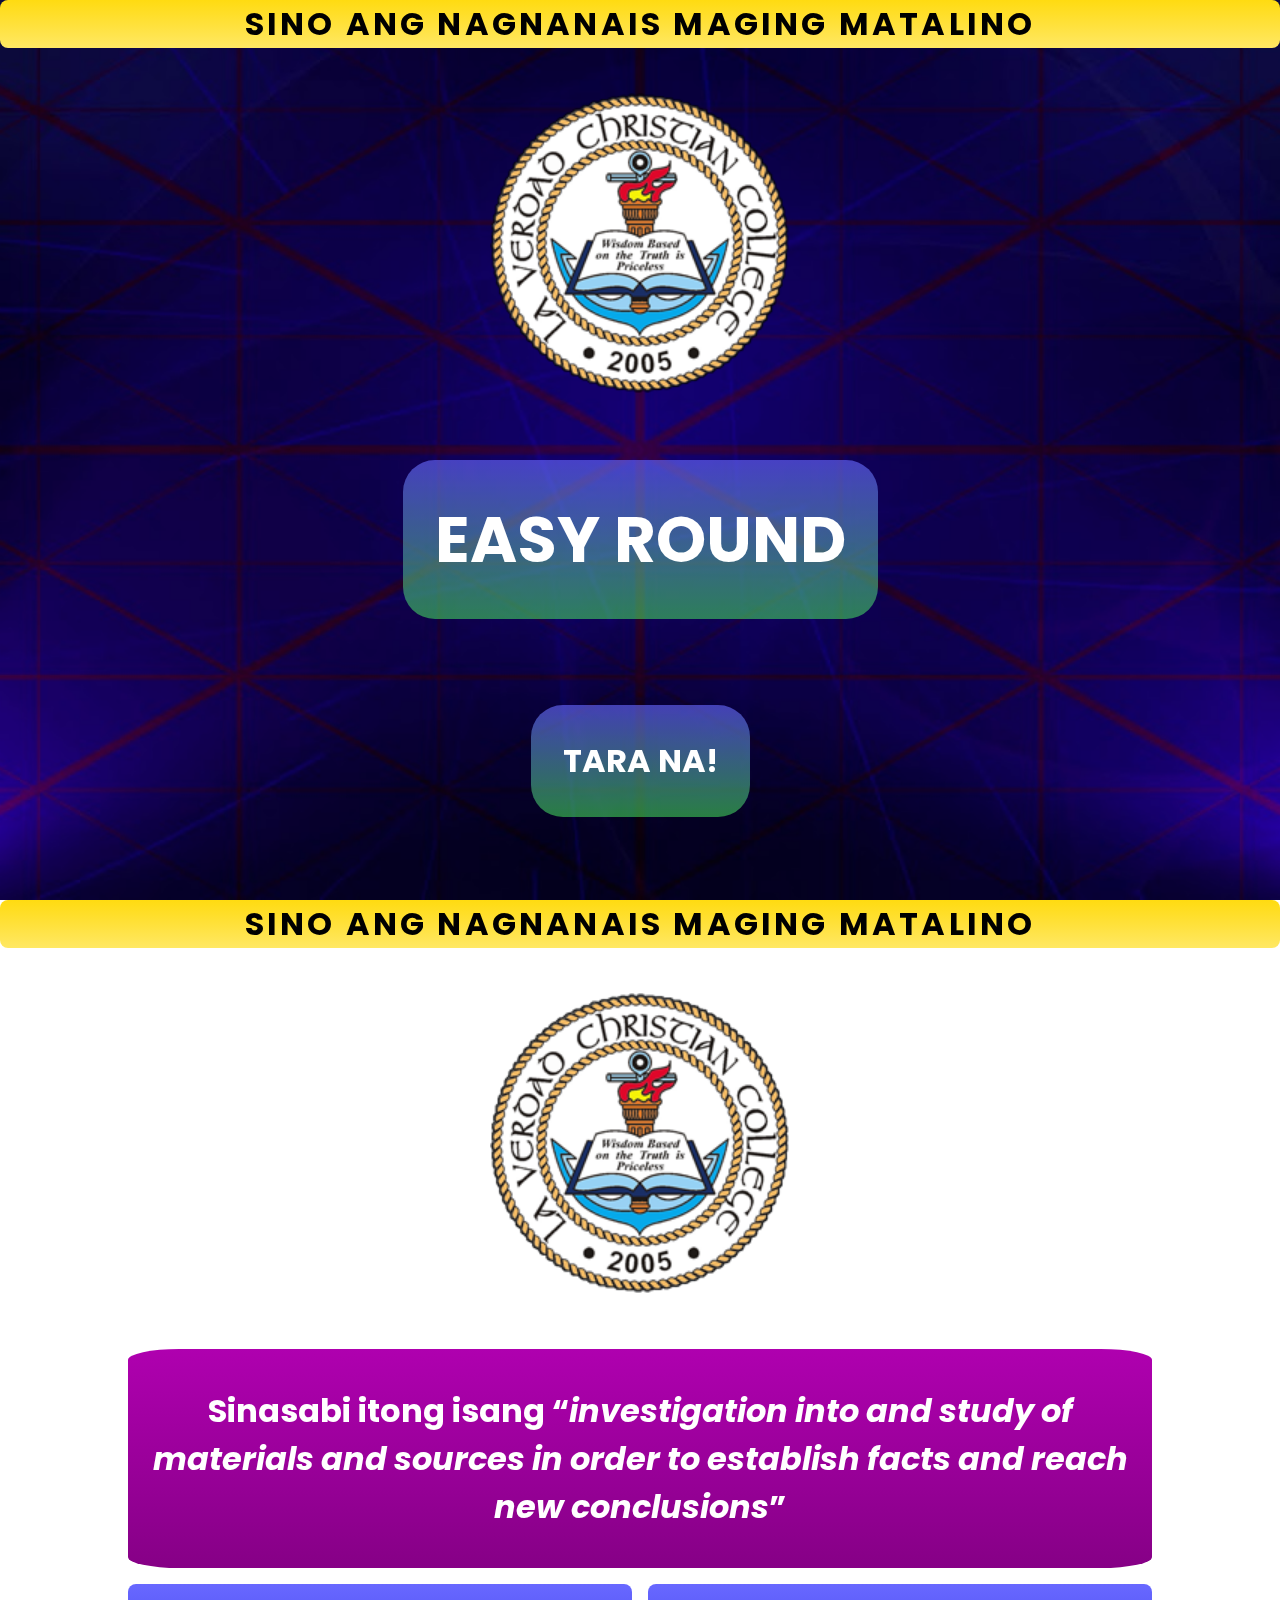
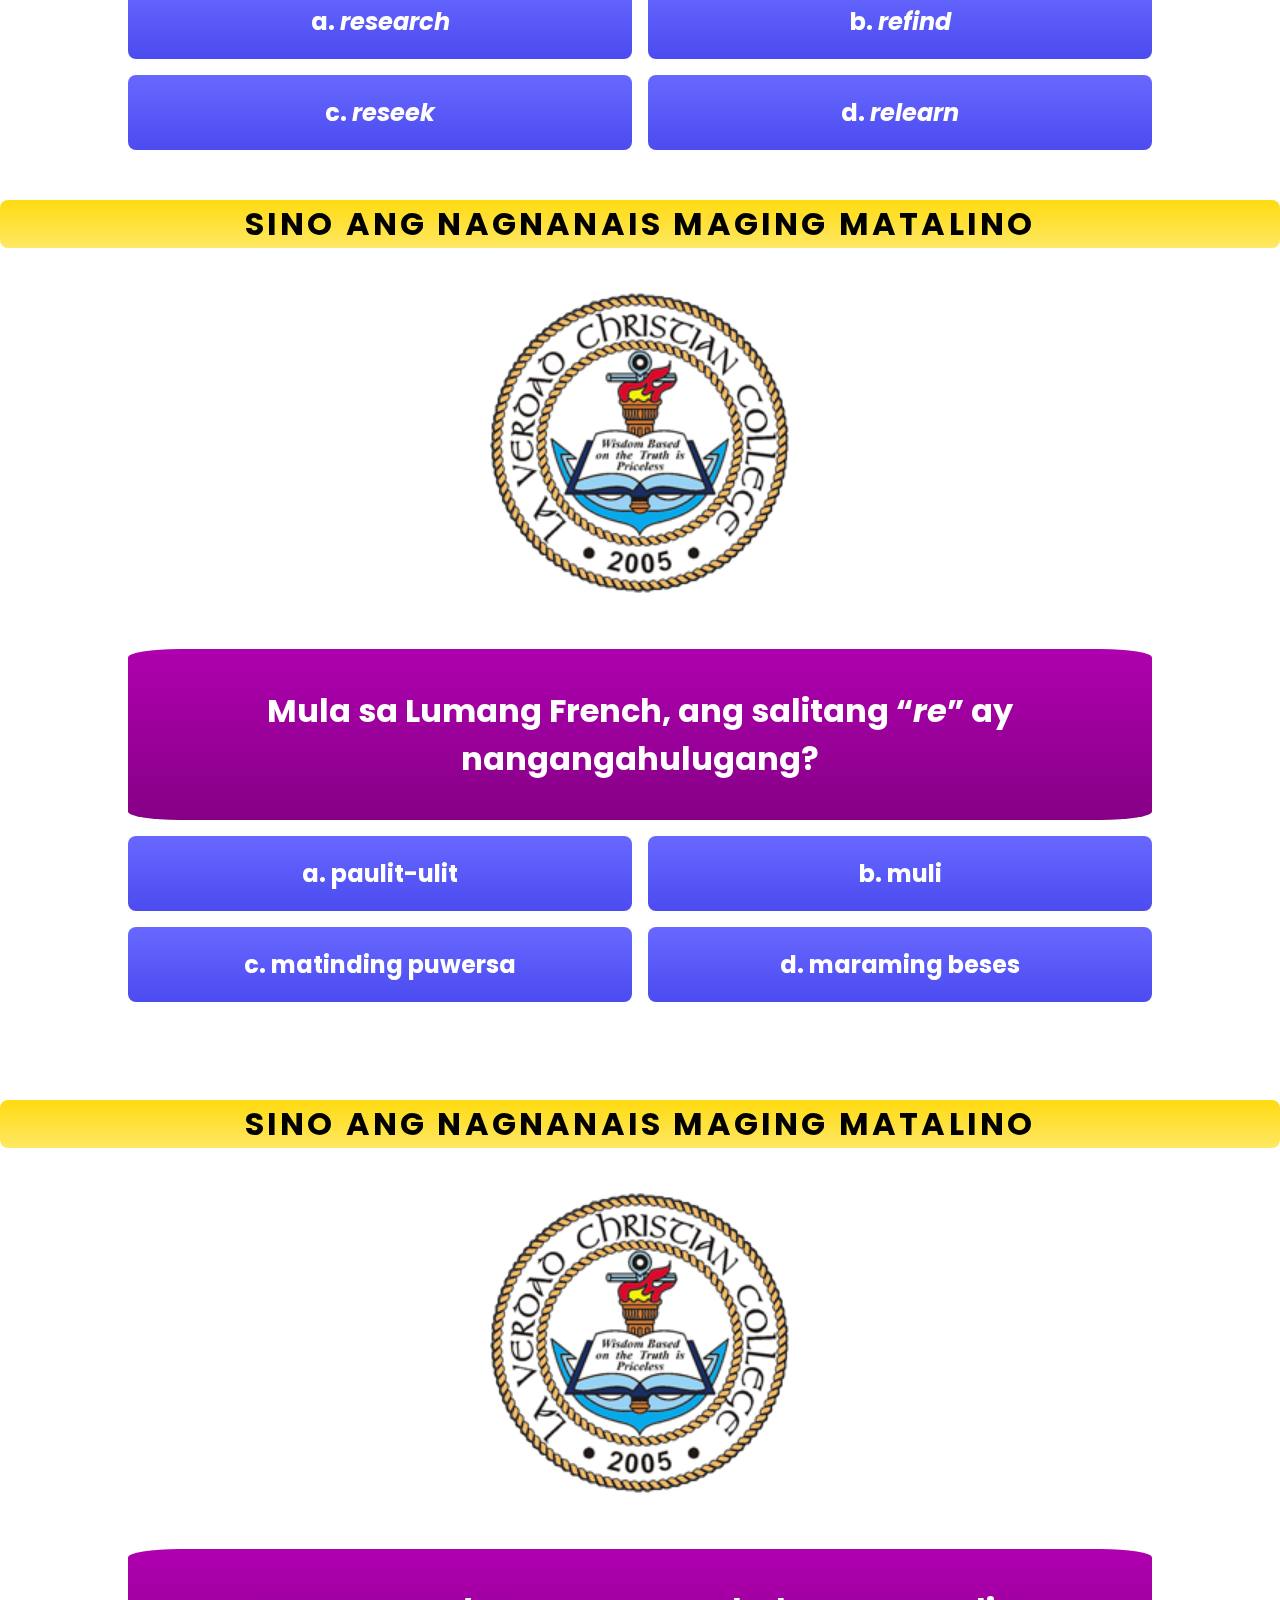
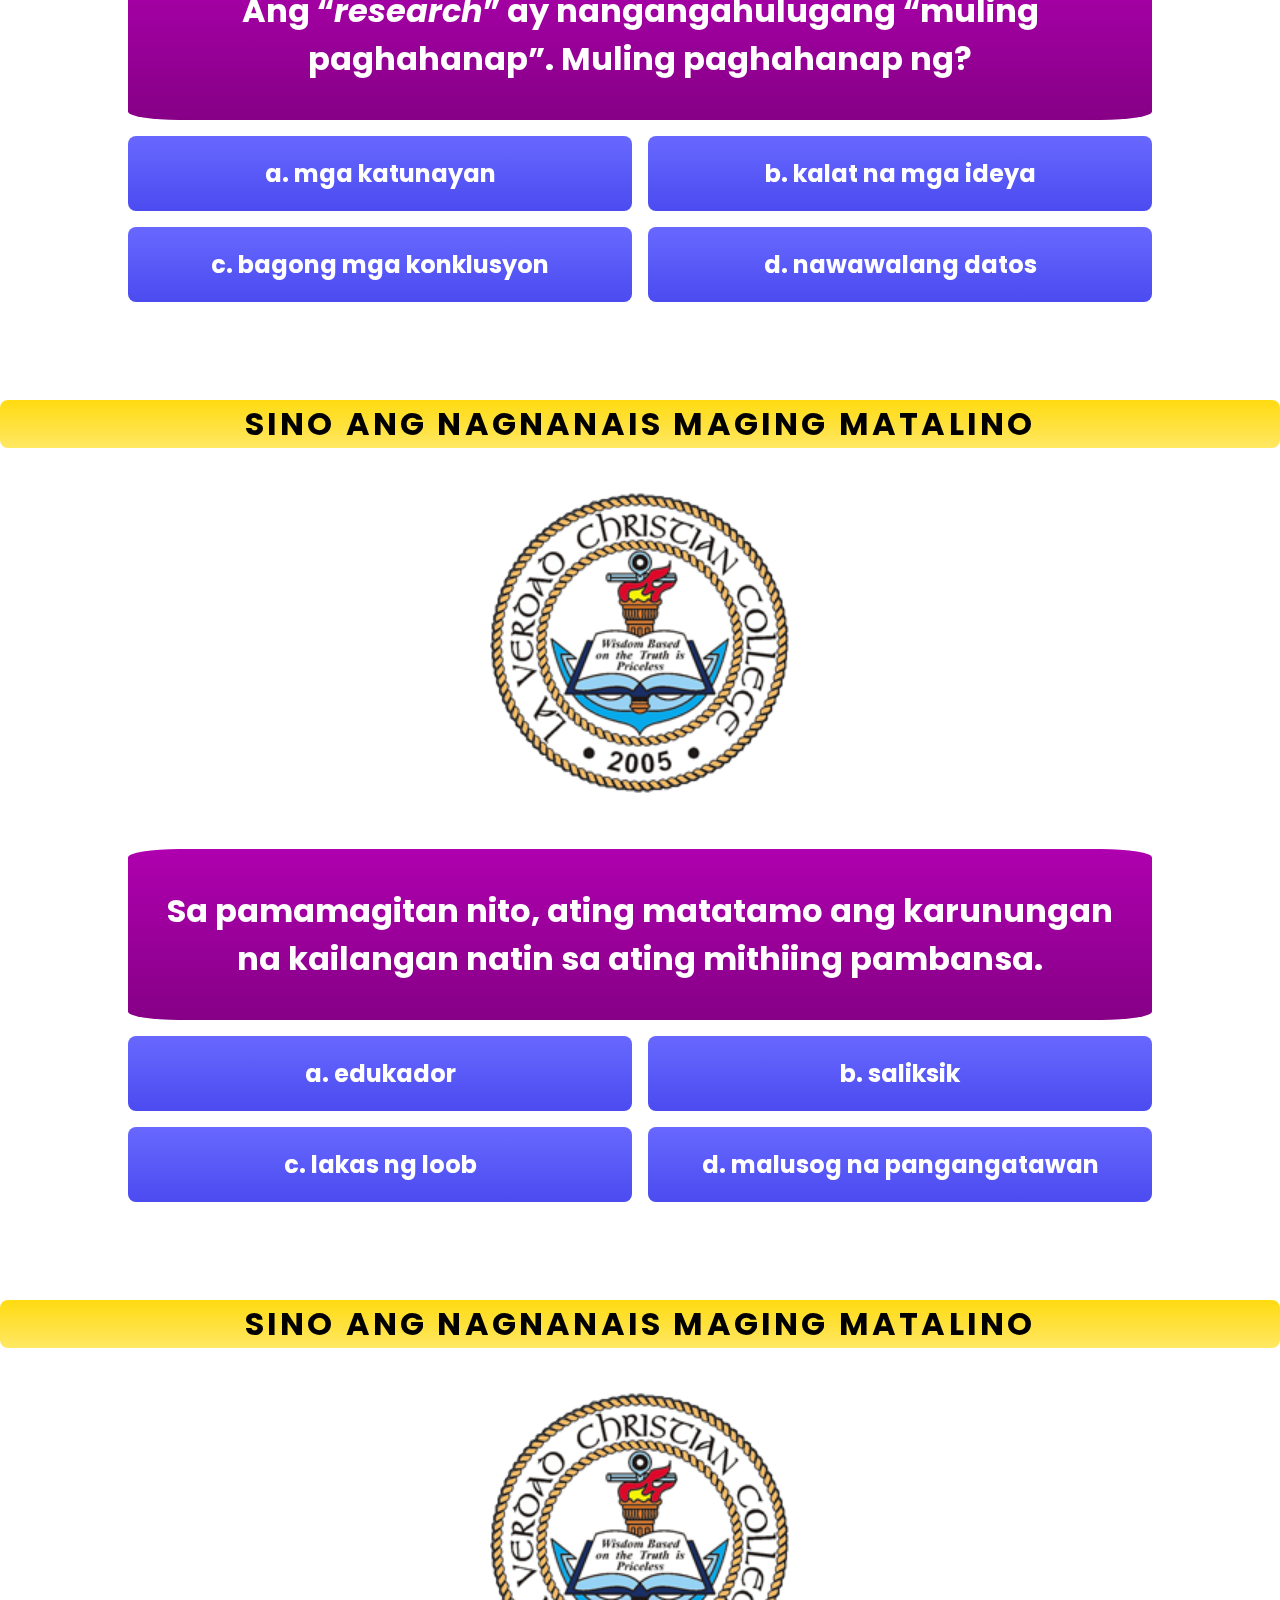
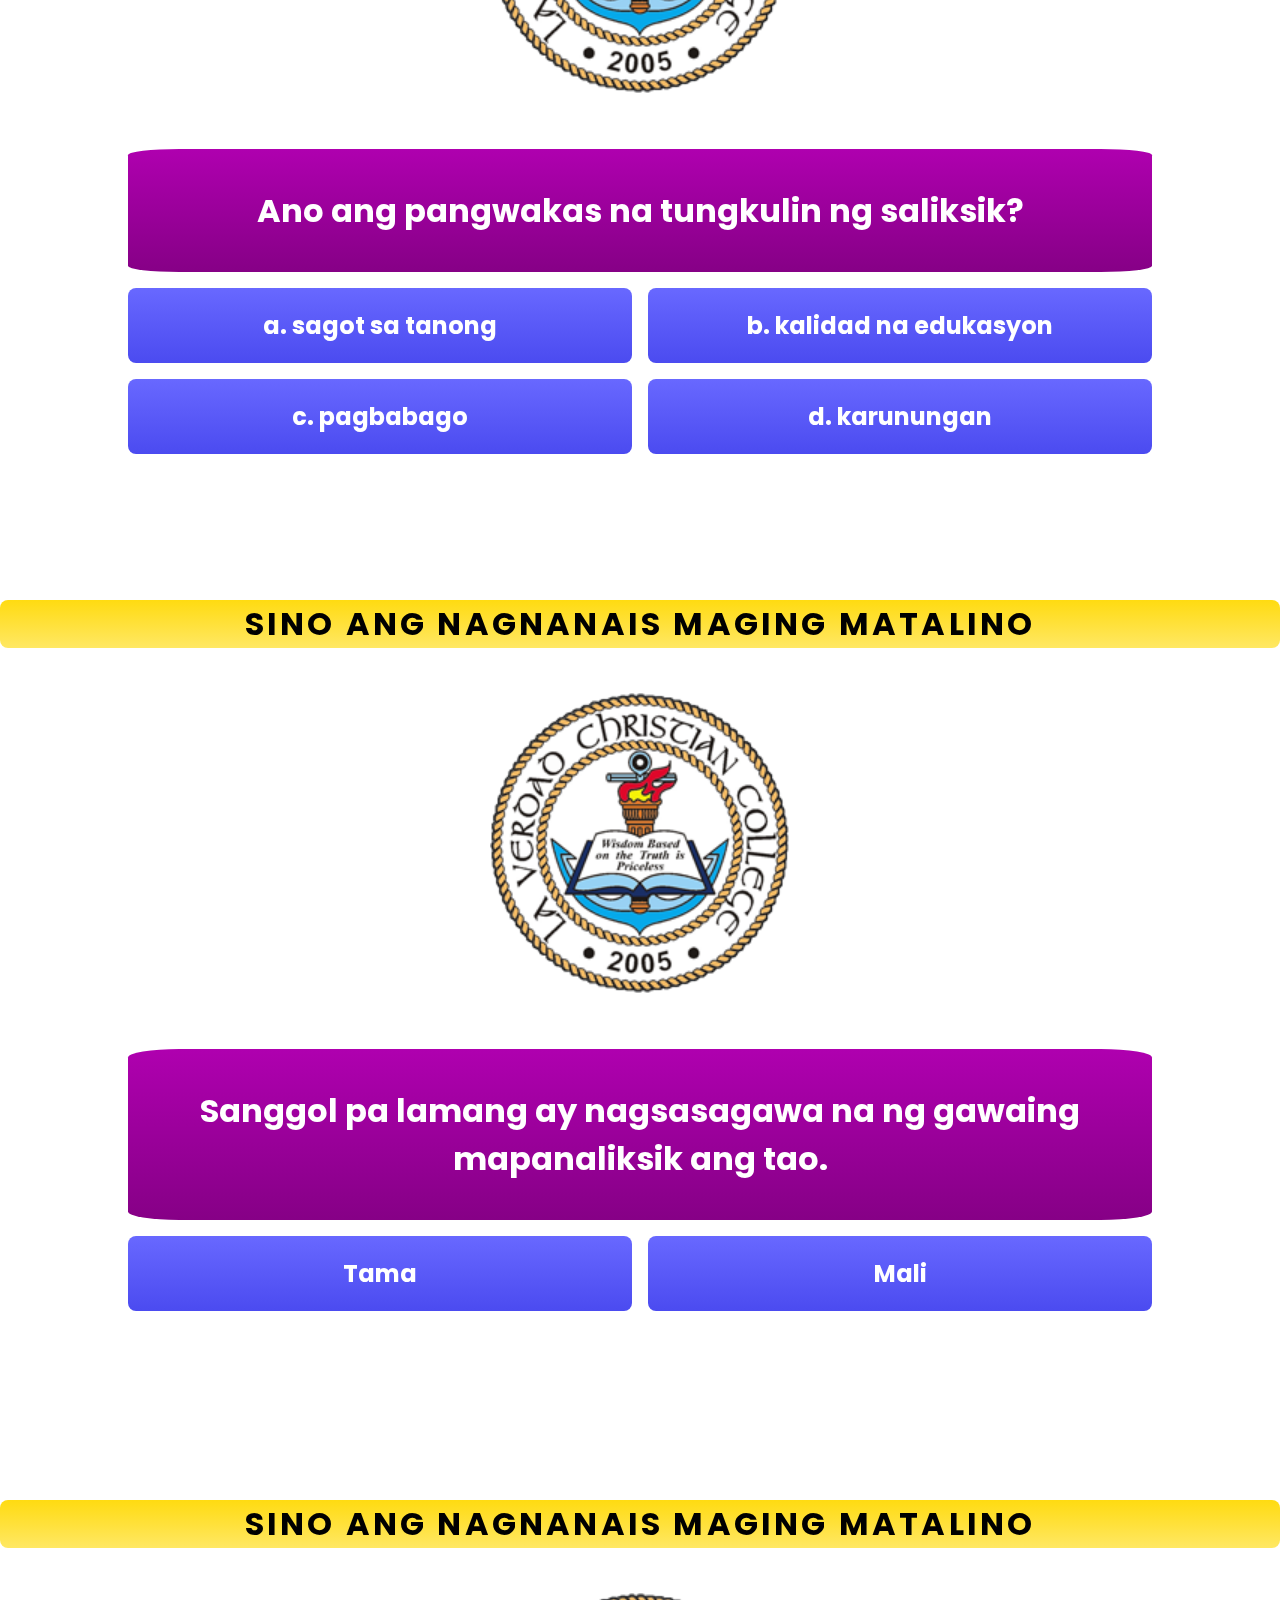
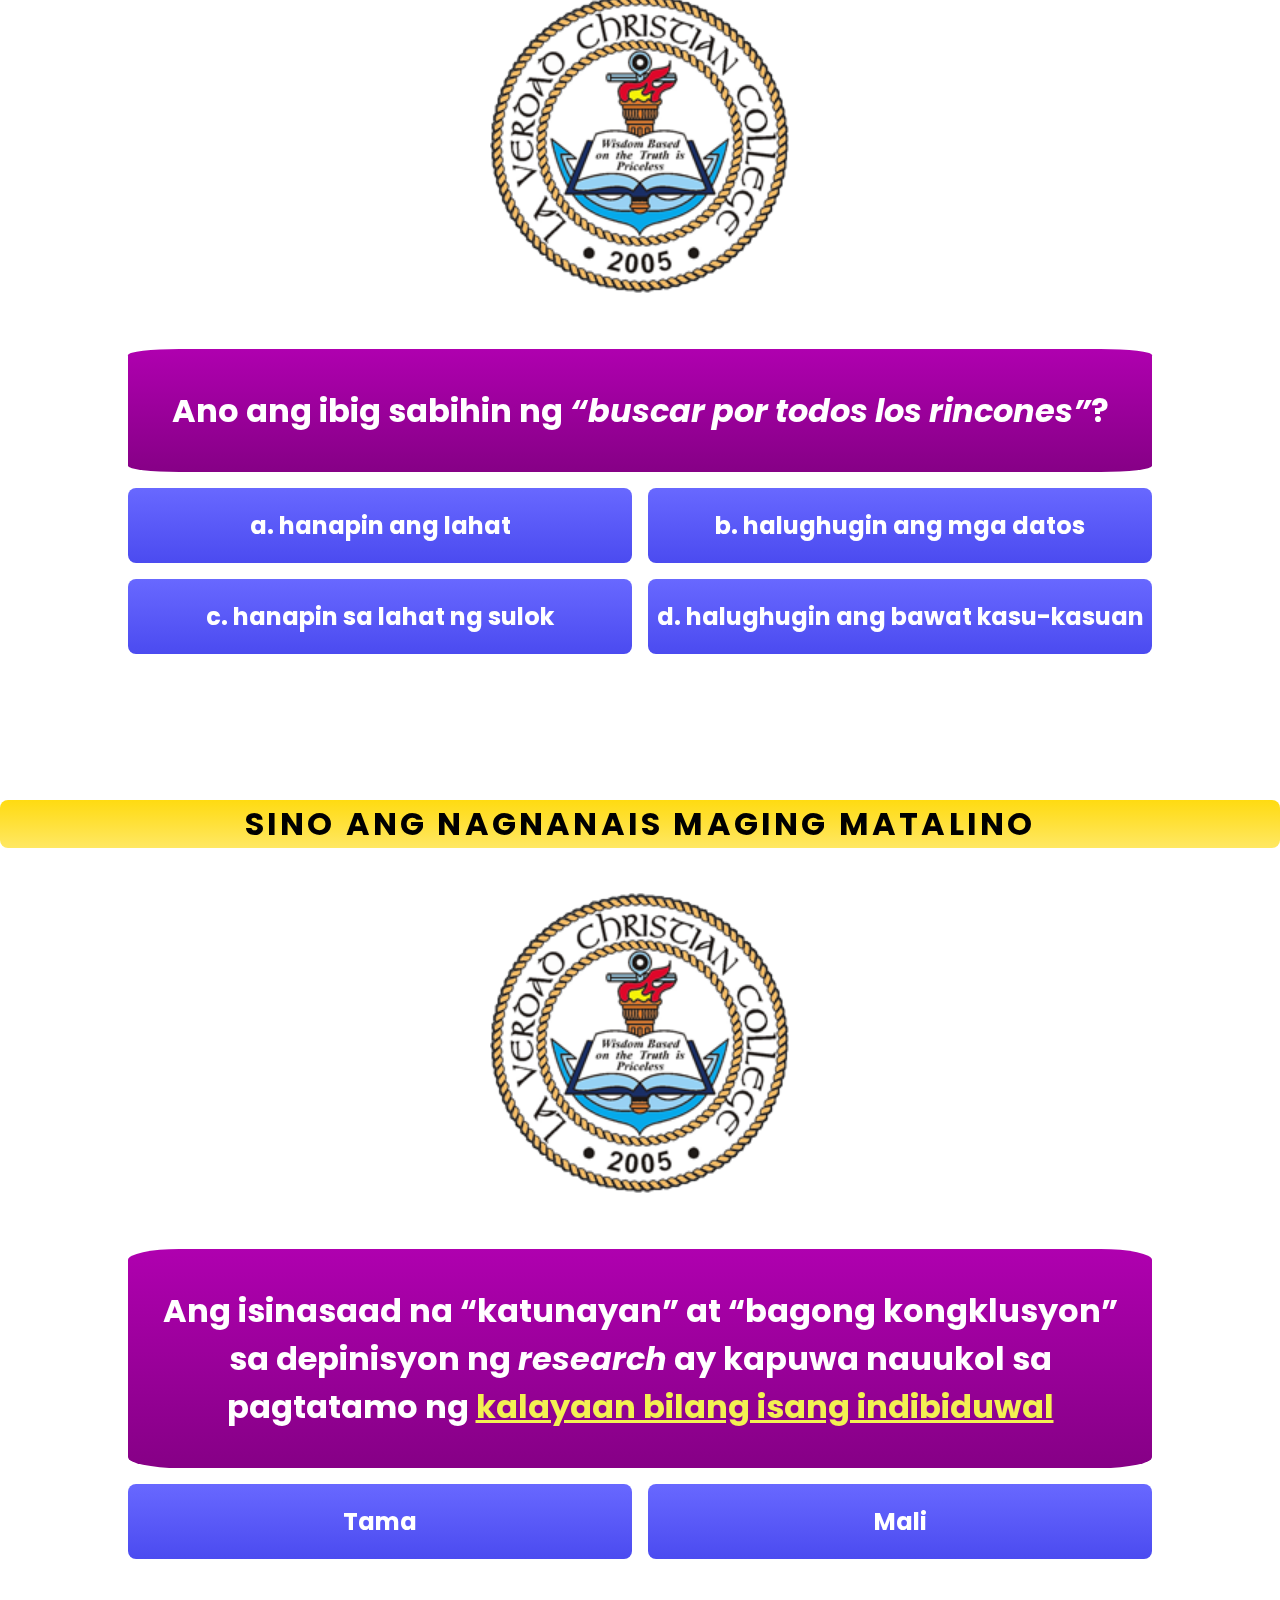
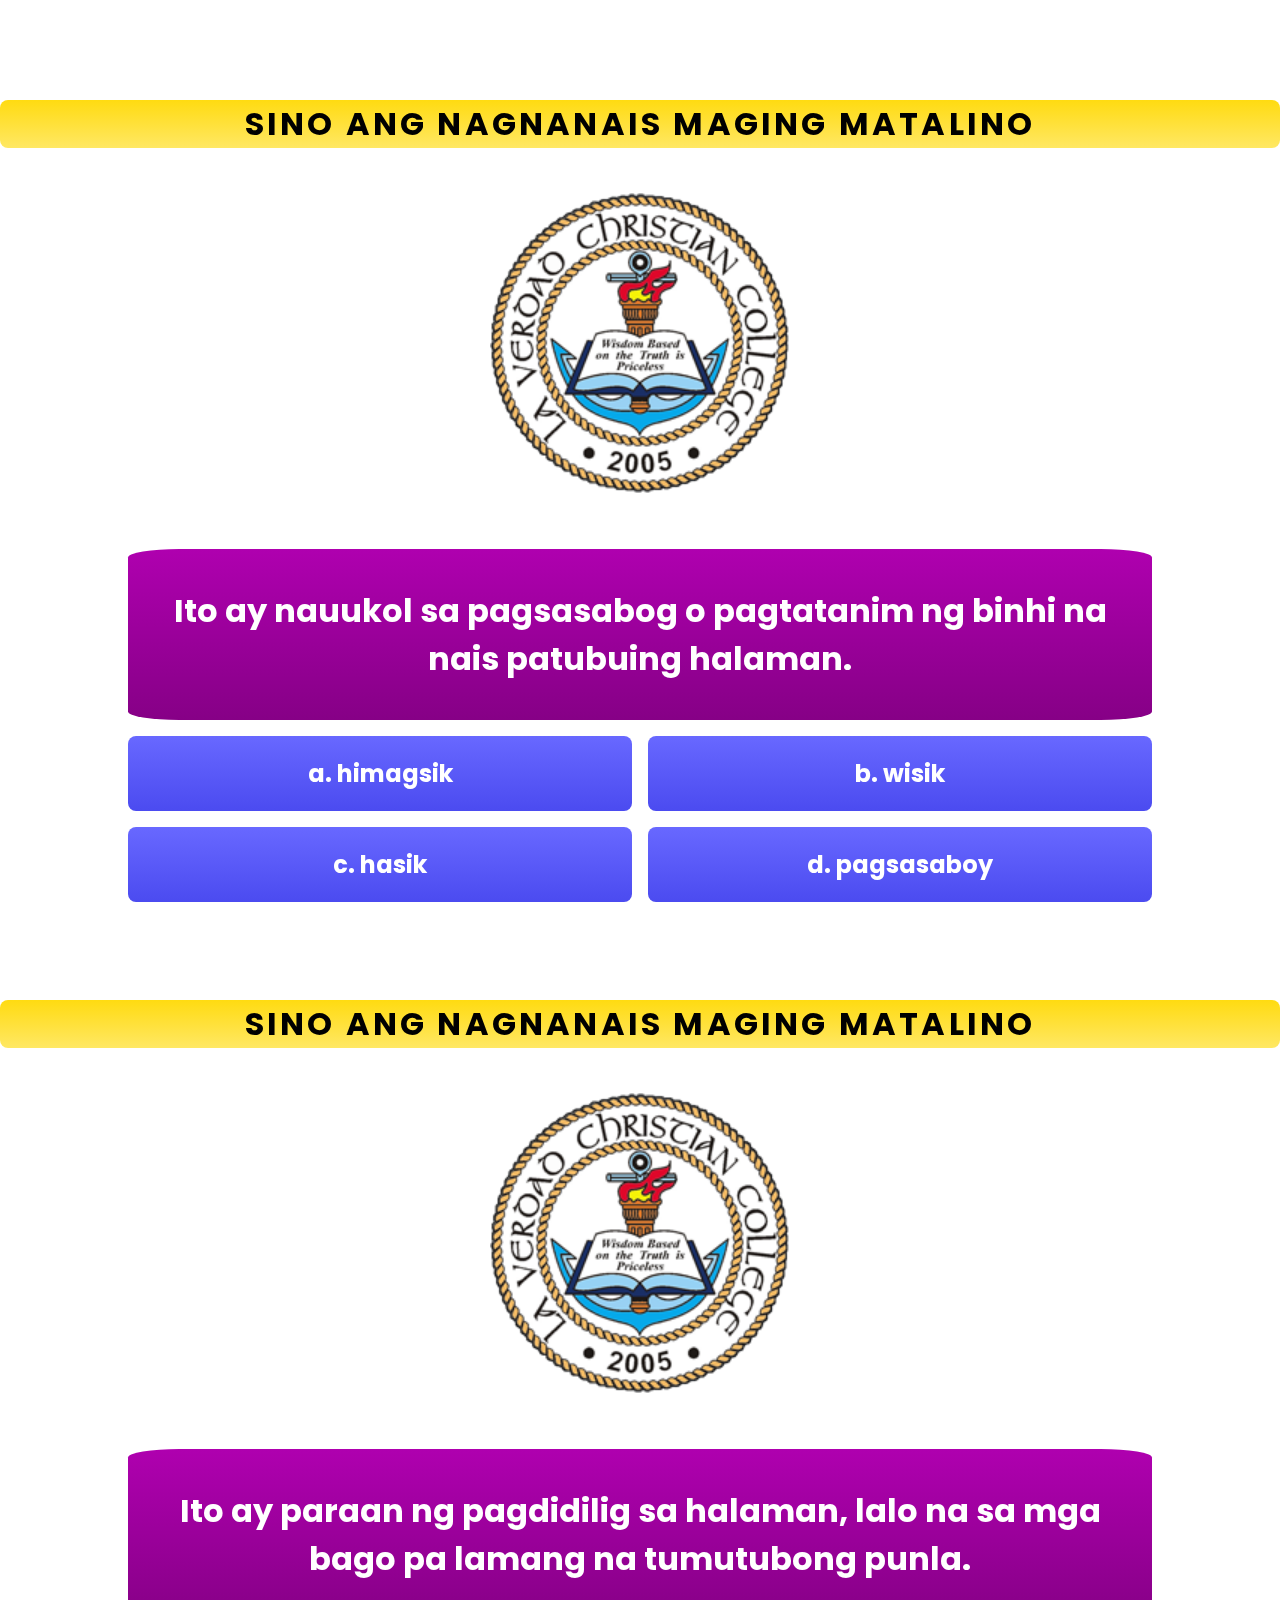
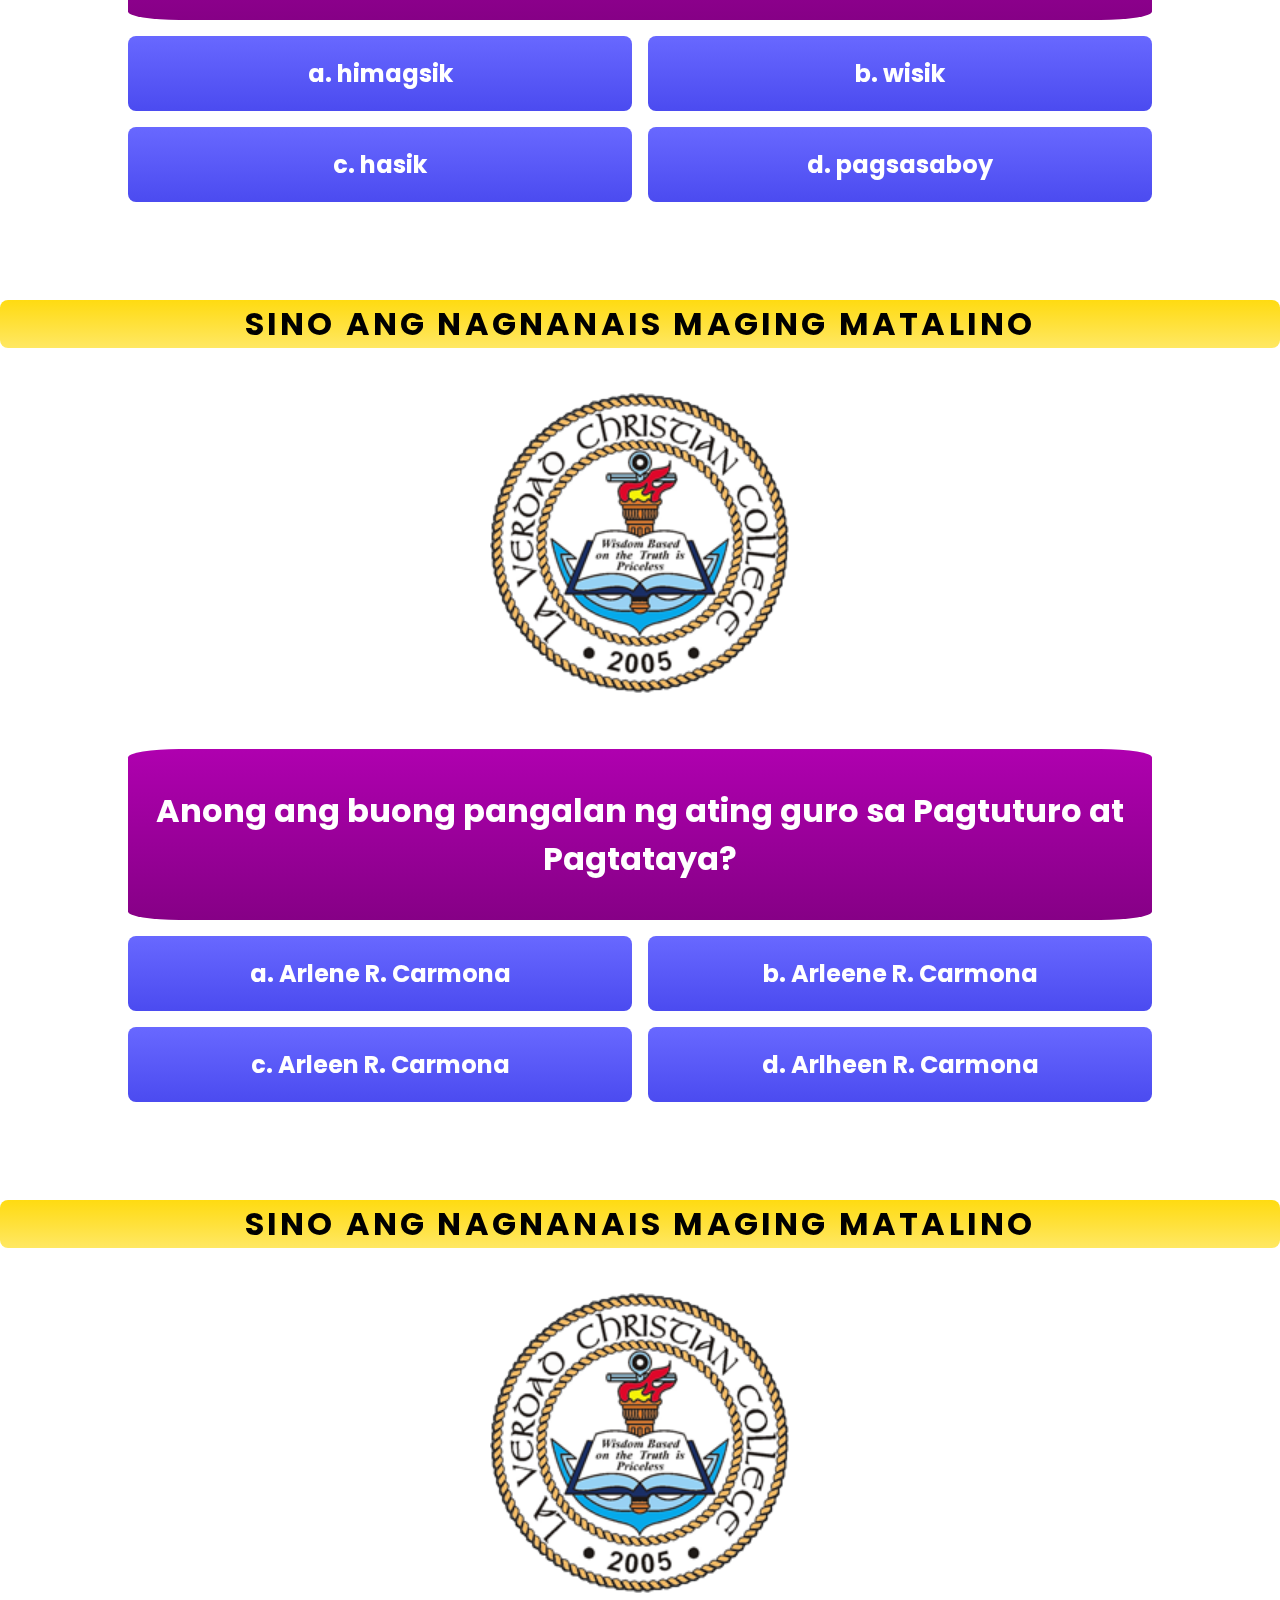
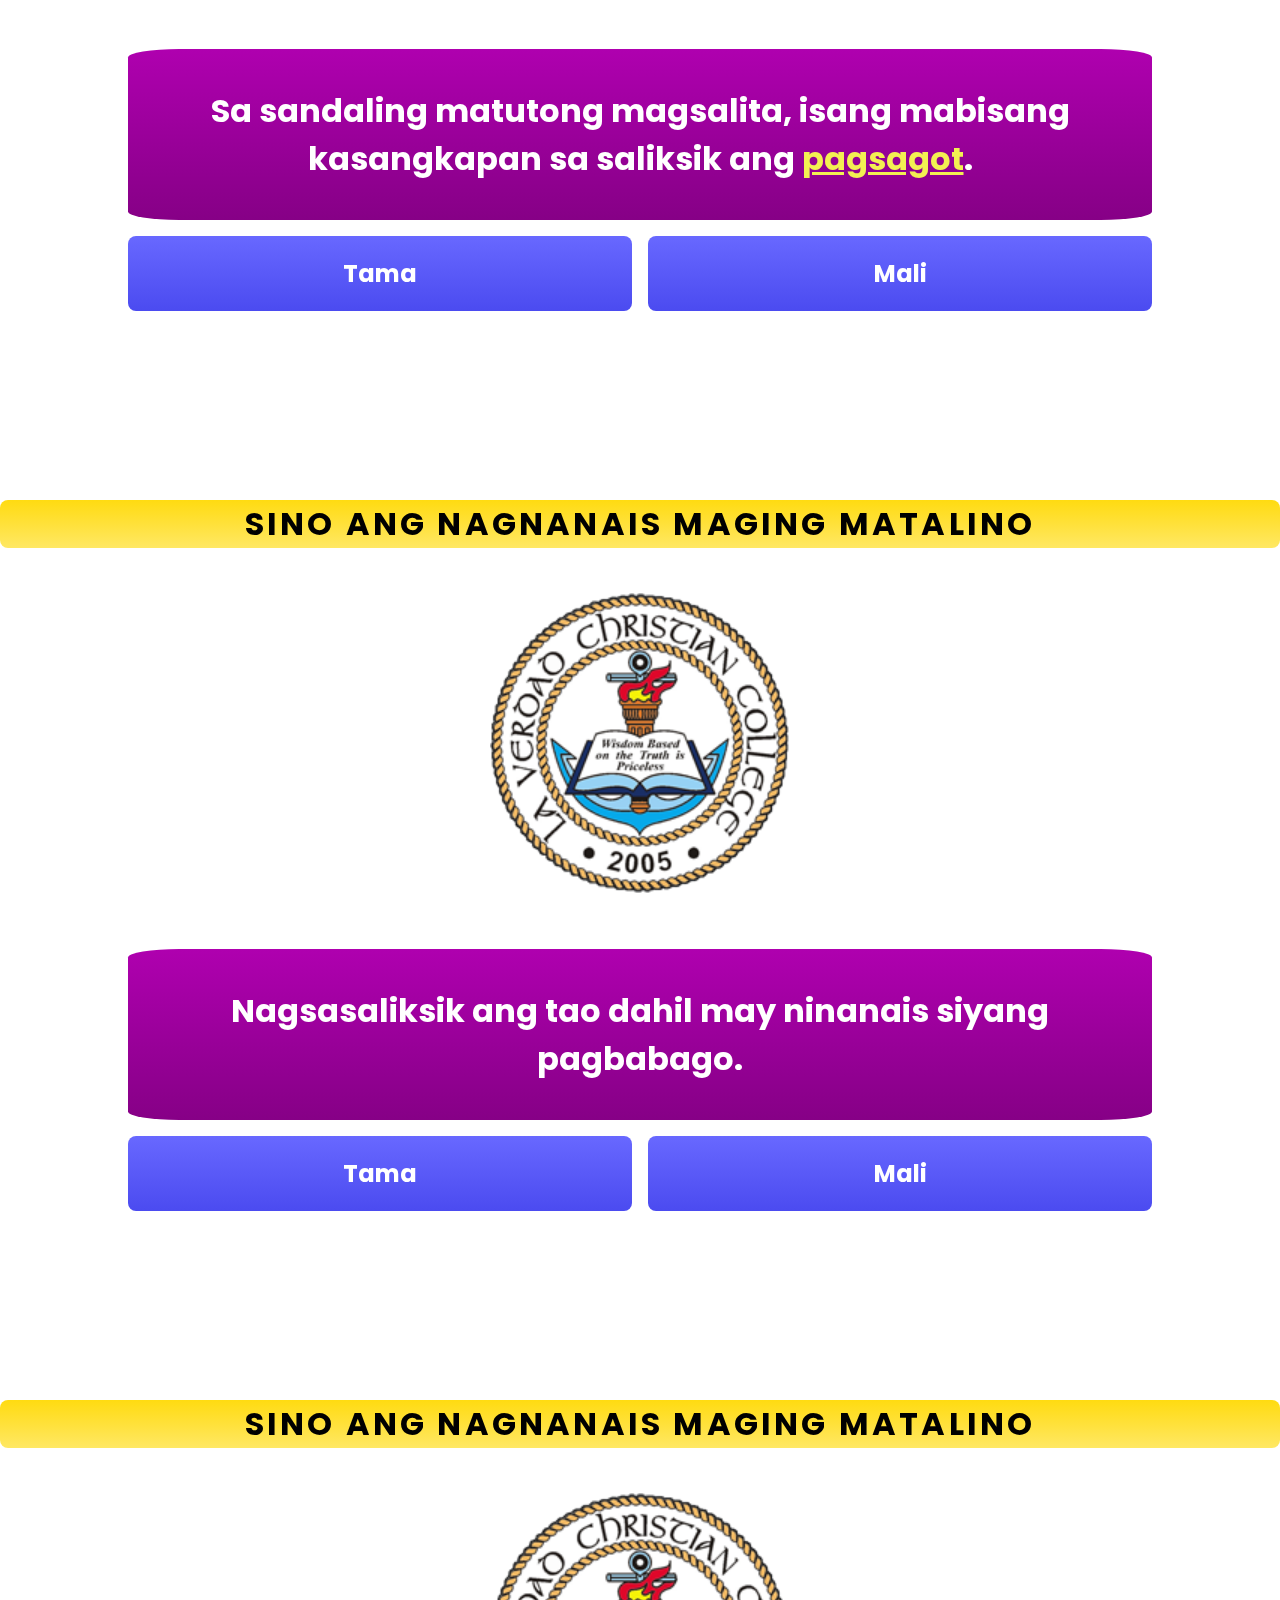
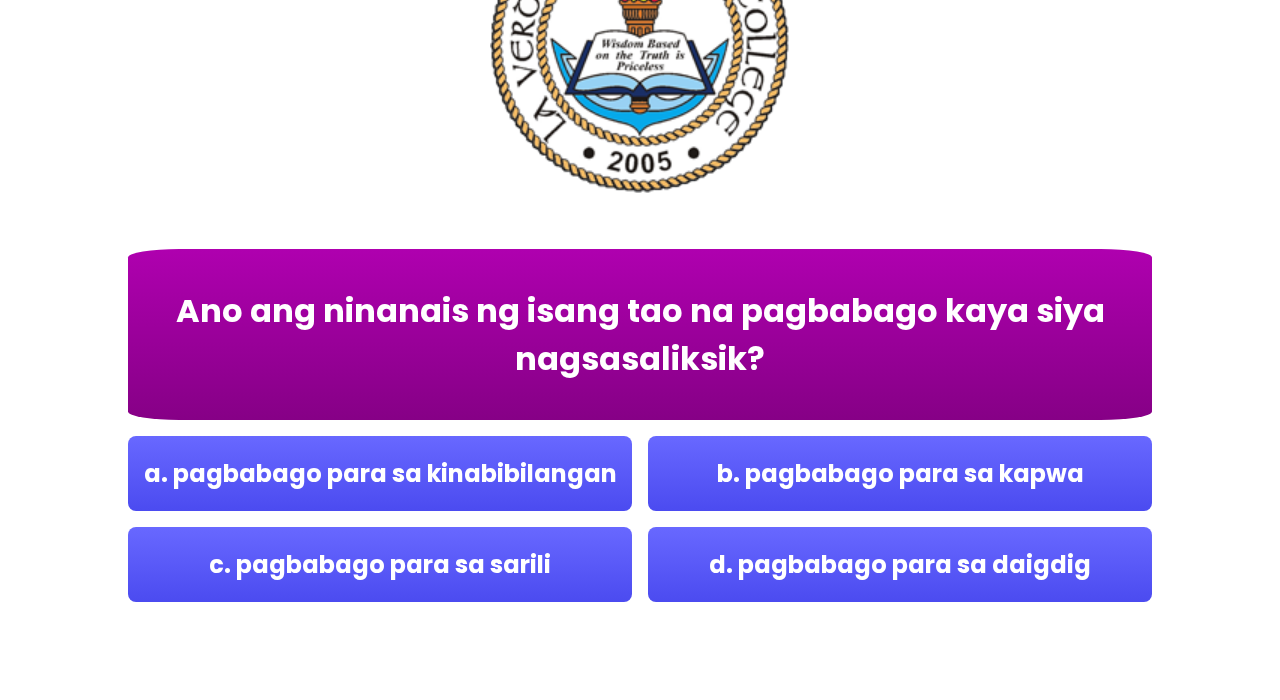
<file: index.html>
<!DOCTYPE html>
<html lang="en">
  <head>
    <meta charset="UTF-8" />
    <meta http-equiv="X-UA-Compatible" content="IE=edge" />
    <meta name="viewport" content="width=device-width, initial-scale=1.0" />
    <link rel="stylesheet" href="style.css" />
    <script src="https://ajax.googleapis.com/ajax/libs/jquery/3.6.0/jquery.min.js"></script>
    <script src="/myscript.js"></script>
    <title>Group 4 - PIYESA</title>
  </head>
  <body>
    <div class="bg"></div>

    <div class="container banner">
      <div class="title"><h1>Sino Ang Nagnanais Maging Matalino</h1></div>
      <div class="lv-logo"><img width="300" src="/lvcc_logo.png" alt="" /></div>
      <div><h1>easy round</h1></div>
      <div><h2>tara na!</h2></div>
    </div>

    <div class="container">
      <div class="title"><h1>Sino Ang Nagnanais Maging Matalino</h1></div>
      <div class="lv-logo"><img width="300" src="/lvcc_logo.png" alt="" /></div>
      <div class="next"><a href="#page2">Next</a></div>
      <div class="reveal reveal1">
        <a>Reveal</a>
      </div>
      <div class="question">
        <h1>
          Sinasabi itong isang
          <q
            ><em
              >investigation into and study of materials and sources in order to
              establish facts and reach new conclusions</em
            ></q
          >
        </h1>
      </div>
      <div class="choices">
        <div class="item item1-r">
          <h2>a. <em>research</em></h2>
        </div>
        <div class="item item1-w">
          <h2>b. <em>refind</em></h2>
        </div>
        <div class="item item1-w">
          <h2>c. <em>reseek</em></h2>
        </div>
        <div class="item item1-w">
          <h2>d. <em>relearn</em></h2>
        </div>
      </div>
    </div>

    <div id="page2" class="container">
      <div class="title"><h1>Sino Ang Nagnanais Maging Matalino</h1></div>
      <div class="lv-logo"><img width="300" src="/lvcc_logo.png" alt="" /></div>
      <div class="reveal reveal2"><a>Reveal</a></div>
      <div class="next"><a href="#page3">Next</a></div>
      <div class="question">
        <h1>
          Mula sa Lumang French, ang salitang <q><em>re</em></q> ay
          nangangahulugang?
        </h1>
      </div>
      <div class="choices">
        <div class="item item2-w">
          <h2>a. paulit-ulit</h2>
        </div>
        <div class="item item2-w">
          <h2>b. muli</h2>
        </div>
        <div class="item item2-r">
          <h2>c. matinding puwersa</h2>
        </div>
        <div class="item item2-w">
          <h2>d. maraming beses</h2>
        </div>
      </div>
    </div>

    <div id="page3" class="container">
      <div class="title"><h1>Sino Ang Nagnanais Maging Matalino</h1></div>
      <div class="lv-logo"><img width="300" src="/lvcc_logo.png" alt="" /></div>
      <div class="reveal reveal5"><a>Reveal</a></div>
      <div class="next"><a href="#page4">Next</a></div>
      <div class="question">
        <h1>
          Ang <q><em>research</em></q> ay nangangahulugang
          <q>muling paghahanap</q>. Muling paghahanap ng?
        </h1>
      </div>
      <div class="choices">
        <div class="item item5-r">
          <h2>a. mga katunayan</h2>
        </div>
        <div class="item item5-w">
          <h2>b. kalat na mga ideya</h2>
        </div>
        <div class="item item5-r">
          <h2>c. bagong mga konklusyon</h2>
        </div>
        <div class="item item5-w">
          <h2>d. nawawalang datos</h2>
        </div>
      </div>
    </div>

    <div id="page6" class="container">
      <div class="title"><h1>Sino Ang Nagnanais Maging Matalino</h1></div>
      <div class="lv-logo"><img width="300" src="/lvcc_logo.png" alt="" /></div>
      <div class="reveal reveal3"><a>Reveal</a></div>
      <div class="next"><a href="#page7">Next</a></div>
      <div class="question">
        <h1>
          Sa pamamagitan nito, ating matatamo ang karunungan na kailangan natin
          sa ating mithiing pambansa.
        </h1>
      </div>
      <div class="choices">
        <div class="item item3-w">
          <h2>a. edukador</h2>
        </div>
        <div class="item item3-r">
          <h2>b. saliksik</h2>
        </div>
        <div class="item item3-w">
          <h2>c. lakas ng loob</h2>
        </div>
        <div class="item item3-w">
          <h2>d. malusog na pangangatawan</h2>
        </div>
      </div>
    </div>

    <div id="page4" class="container">
      <div class="title"><h1>Sino Ang Nagnanais Maging Matalino</h1></div>
      <div class="lv-logo"><img width="300" src="/lvcc_logo.png" alt="" /></div>
      <div class="reveal reveal4"><a>Reveal</a></div>
      <div class="next"><a href="#page5">Next</a></div>
      <div class="question">
        <h1>Ano ang pangwakas na tungkulin ng saliksik?</h1>
      </div>
      <div class="choices">
        <div class="item item4-w">
          <h2>a. sagot sa tanong</h2>
        </div>
        <div class="item item4-w">
          <h2>b. kalidad na edukasyon</h2>
        </div>
        <div class="item item4-w">
          <h2>c. pagbabago</h2>
        </div>
        <div class="item item4-r">
          <h2>d. karunungan</h2>
        </div>
      </div>
    </div>

    <div id="page10" class="container">
      <div class="title"><h1>Sino Ang Nagnanais Maging Matalino</h1></div>
      <div class="lv-logo"><img width="300" src="/lvcc_logo.png" alt="" /></div>
      <div class="reveal reveal10"><a>Reveal</a></div>
      <div class="next"><a href="#page11">next</a></div>
      <div class="question">
        <h1>
          Sanggol pa lamang ay nagsasagawa na ng gawaing mapanaliksik ang tao.
        </h1>
      </div>
      <div class="choices">
        <div class="item item10-r">
          <h2>Tama</h2>
        </div>
        <div class="item item10-w">
          <h2>Mali</h2>
        </div>
        </div>
      </div>
    </div>

    <div id="page5" class="container">
      <div class="title"><h1>Sino Ang Nagnanais Maging Matalino</h1></div>
      <div class="lv-logo"><img width="300" src="/lvcc_logo.png" alt="" /></div>
      <div class="reveal reveal6"><a>Reveal</a></div>
      <div class="next"><a href="#page6">Next</a></div>
      <div class="question">
        <h1>
          Ano ang ibig sabihin ng <em><q>buscar por todos los rincones</q></em
          >?
        </h1>
      </div>
      <div class="choices">
        <div class="item item6-w">
          <h2>a. hanapin ang lahat</h2>
        </div>
        <div class="item item6-w">
          <h2>b. halughugin ang mga datos</h2>
        </div>
        <div class="item item6-r">
          <h2>c. hanapin sa lahat ng sulok</h2>
        </div>
        <div class="item item6-w">
          <h2>d. halughugin ang bawat kasu-kasuan</h2>
        </div>
      </div>
    </div>

    <div id="page7" class="container">
      <div class="title"><h1>Sino Ang Nagnanais Maging Matalino</h1></div>
      <div class="lv-logo"><img width="300" src="/lvcc_logo.png" alt="" /></div>
      <div class="reveal reveal-f"><a>Reveal</a></div>
      <div class="next"><a href="#page8">Next</a></div>
      <div class="question">
        <h1>
          Ang isinasaad na <q>katunayan</q> at <q>bagong kongklusyon</q> sa
          depinisyon ng <em>research</em> ay kapuwa nauukol sa pagtatamo ng
          <u class="mod" style="color: rgb(243, 240, 82)"
            >kalayaan bilang isang indibiduwal</u
          >
        </h1>
      </div>
      <div class="choices">
        <div class="item item-i-w">
          <h2>Tama</h2>
        </div>
        <div class="item item-i-r">
          <h2>Mali</h2>
        </div>
      </div>
    </div>

    <div id="page8" class="container">
      <div class="title"><h1>Sino Ang Nagnanais Maging Matalino</h1></div>
      <div class="lv-logo"><img width="300" src="/lvcc_logo.png" alt="" /></div>
      <div class="reveal reveal8"><a>Reveal</a></div>
      <div class="next"><a href="#page9">Next</a></div>
      <div class="question">
        <h1>
          Ito ay nauukol sa pagsasabog o pagtatanim ng binhi na nais patubuing
          halaman.
        </h1>
      </div>
      <div class="choices">
        <div class="item item8-w">
          <h2>a. himagsik</h2>
        </div>
        <div class="item item8-w">
          <h2>b. wisik</h2>
        </div>
        <div class="item item8-r">
          <h2>c. hasik</h2>
        </div>
        <div class="item item8-w">
          <h2>d. pagsasaboy</h2>
        </div>
      </div>
    </div>

    <div id="page9" class="container">
      <div class="title"><h1>Sino Ang Nagnanais Maging Matalino</h1></div>
      <div class="lv-logo"><img width="300" src="/lvcc_logo.png" alt="" /></div>
      <div class="reveal reveal9"><a>Reveal</a></div>
      <div class="next"><a href="#page10">Next</a></div>
      <div class="question">
        <h1>
          Ito ay paraan ng pagdidilig sa halaman, lalo na sa mga bago pa lamang
          na tumutubong punla.
        </h1>
      </div>
      <div class="choices">
        <div class="item item9-w">
          <h2>a. himagsik</h2>
        </div>
        <div class="item item9-r">
          <h2>b. wisik</h2>
        </div>
        <div class="item item9-w">
          <h2>c. hasik</h2>
        </div>
        <div class="item item9-w">
          <h2>d. pagsasaboy</h2>
        </div>
      </div>
    </div>

    <div id="page14" class="container">
        <div class="title"><h1>Sino Ang Nagnanais Maging Matalino</h1></div>
        <div class="lv-logo"><img width="300" src="/lvcc_logo.png" alt="" /></div>
        <div class="reveal reveal14"><a>Reveal</a></div>
        <div class="next"><a href="/page2.html">Intermediate Round</a></div>
        <div class="question">
          <h1>
            Anong ang buong pangalan ng ating guro sa Pagtuturo at Pagtataya?
          </h1>
        </div>
        <div class="choices">
          <div class="item item14-w">
            <h2>a. Arlene R. Carmona</h2>
          </div>
          <div class="item item14-w">
            <h2>b. Arleene R. Carmona</h2>
          </div>
          <div class="item item14-r">
            <h2>c. Arleen R. Carmona</h2>
          </div>
          <div class="item item14-w">
            <h2>d. Arlheen R. Carmona</h2>
          </div>
        </div>
      </div>

      <div id="page11" class="container">
        <div class="title"><h1>Sino Ang Nagnanais Maging Matalino</h1></div>
        <div class="lv-logo"><img width="300" src="/lvcc_logo.png" alt="" /></div>
        <div class="reveal reveal11"><a>Reveal</a></div>
        <div class="next"><a href="#page12">next</a></div>
        <div class="question">
          <h1>
            Sa sandaling matutong magsalita, isang mabisang kasangkapan sa saliksik ang <u class="mod1" style="color: rgb(243, 240, 82)">pagsagot</u>.
          </h1>
        </div>
        <div class="choices">
          <div class="item item11-w">
            <h2>Tama</h2>
          </div>
          <div class="item item11-r">
            <h2>Mali</h2>
          </div>
          </div>
        </div>
      </div>

      <div id="page12" class="container">
        <div class="title"><h1>Sino Ang Nagnanais Maging Matalino</h1></div>
        <div class="lv-logo"><img width="300" src="/lvcc_logo.png" alt="" /></div>
        <div class="reveal reveal12"><a>Reveal</a></div>
        <div class="next"><a href="#page13">next</a></div>
        <div class="question">
          <h1>
            Nagsasaliksik ang tao dahil may ninanais siyang pagbabago.
          </h1>
        </div>
        <div class="choices">
          <div class="item item12-r">
            <h2>Tama</h2>
          </div>
          <div class="item item12-w">
            <h2>Mali</h2>
          </div>
          </div>
        </div>
      </div>

      <div id="page13" class="container">
        <div class="title"><h1>Sino Ang Nagnanais Maging Matalino</h1></div>
        <div class="lv-logo"><img width="300" src="/lvcc_logo.png" alt="" /></div>
        <div class="reveal reveal13"><a>Reveal</a></div>
        <div class="next"><a href="#page14">Next</a></div>
        <div class="question">
          <h1>
            Ano ang ninanais ng isang tao na pagbabago kaya siya nagsasaliksik?
        </h1>
        </div>
        <div class="choices">
          <div class="item item13-r">
            <h2>a. pagbabago para sa kinabibilangan</h2>
          </div>
          <div class="item item13-r">
            <h2>b. pagbabago para sa kapwa</h2>
          </div>
          <div class="item item13-r">
            <h2>c. pagbabago para sa sarili</h2>
          </div>
          <div class="item item13-r">
            <h2>d. pagbabago para sa daigdig</h2>
          </div>
        </div>
      </div>
      
  </body>
</html>
</file>
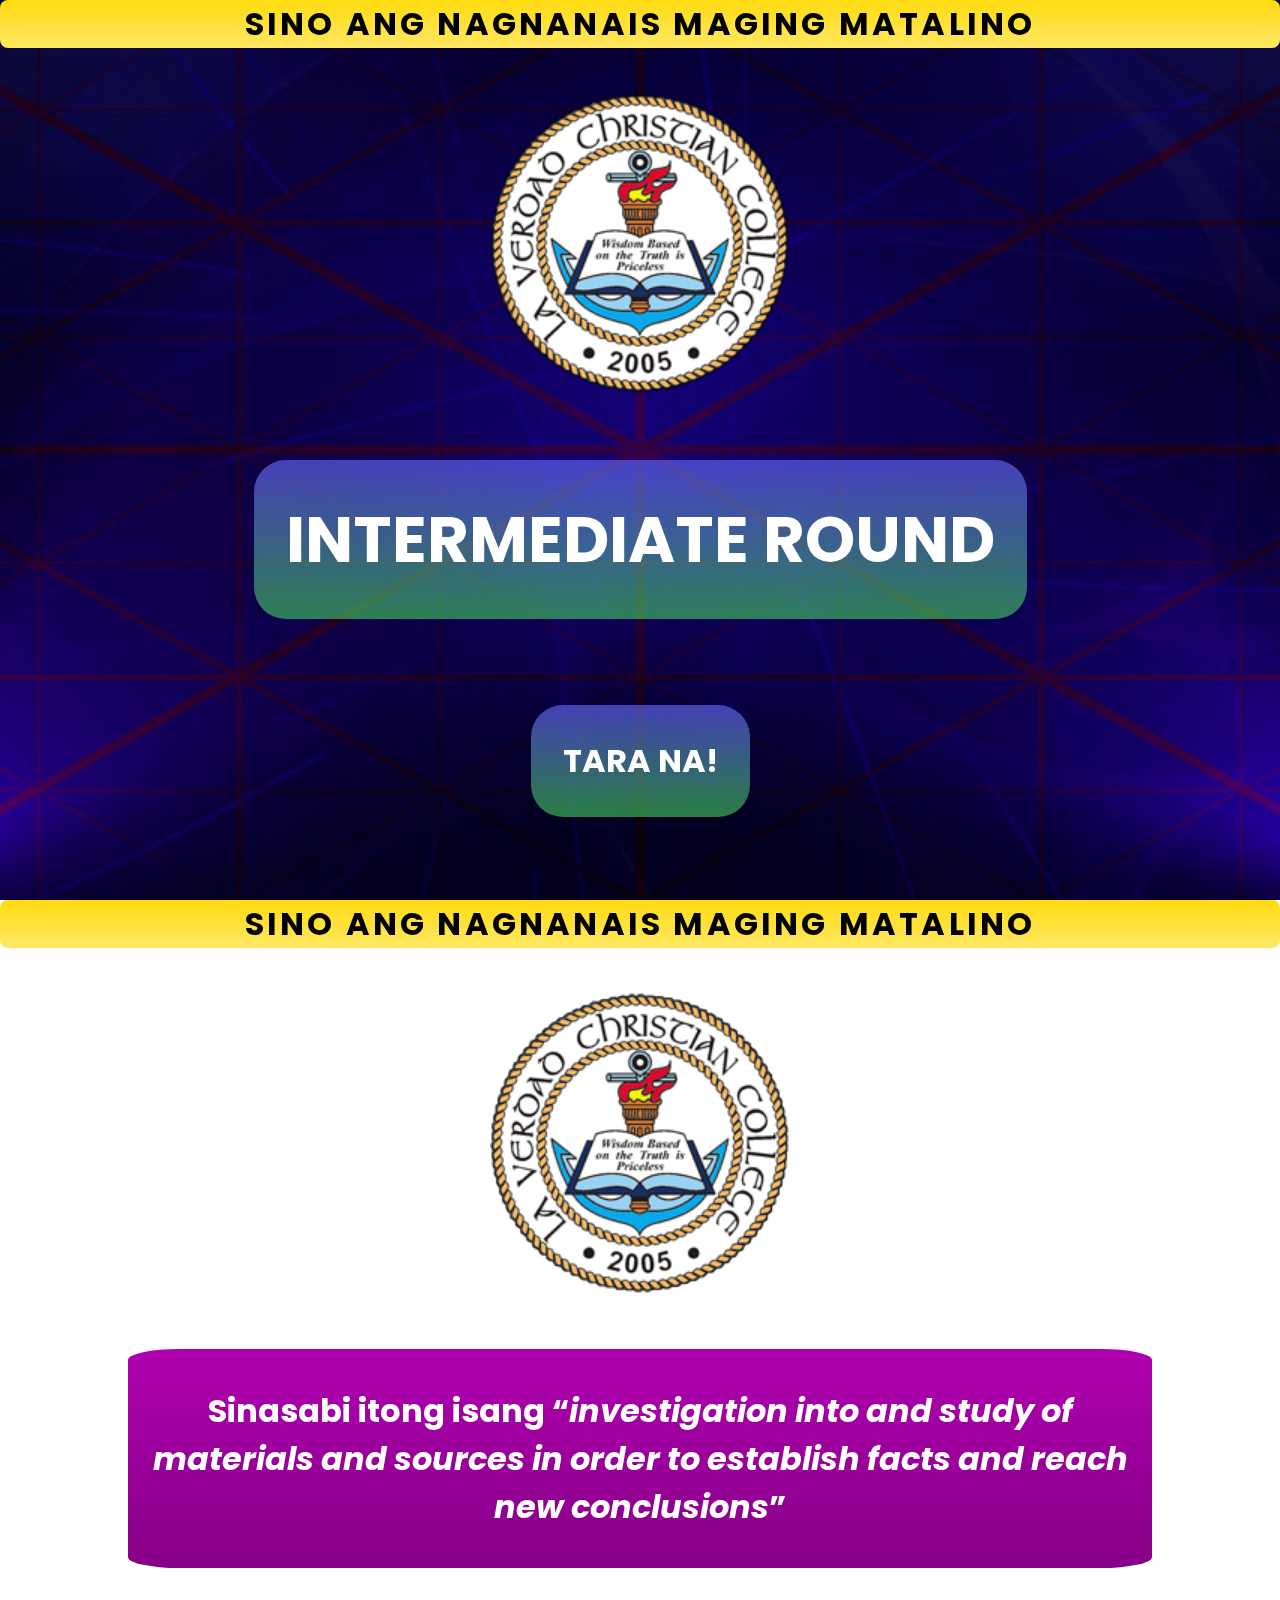
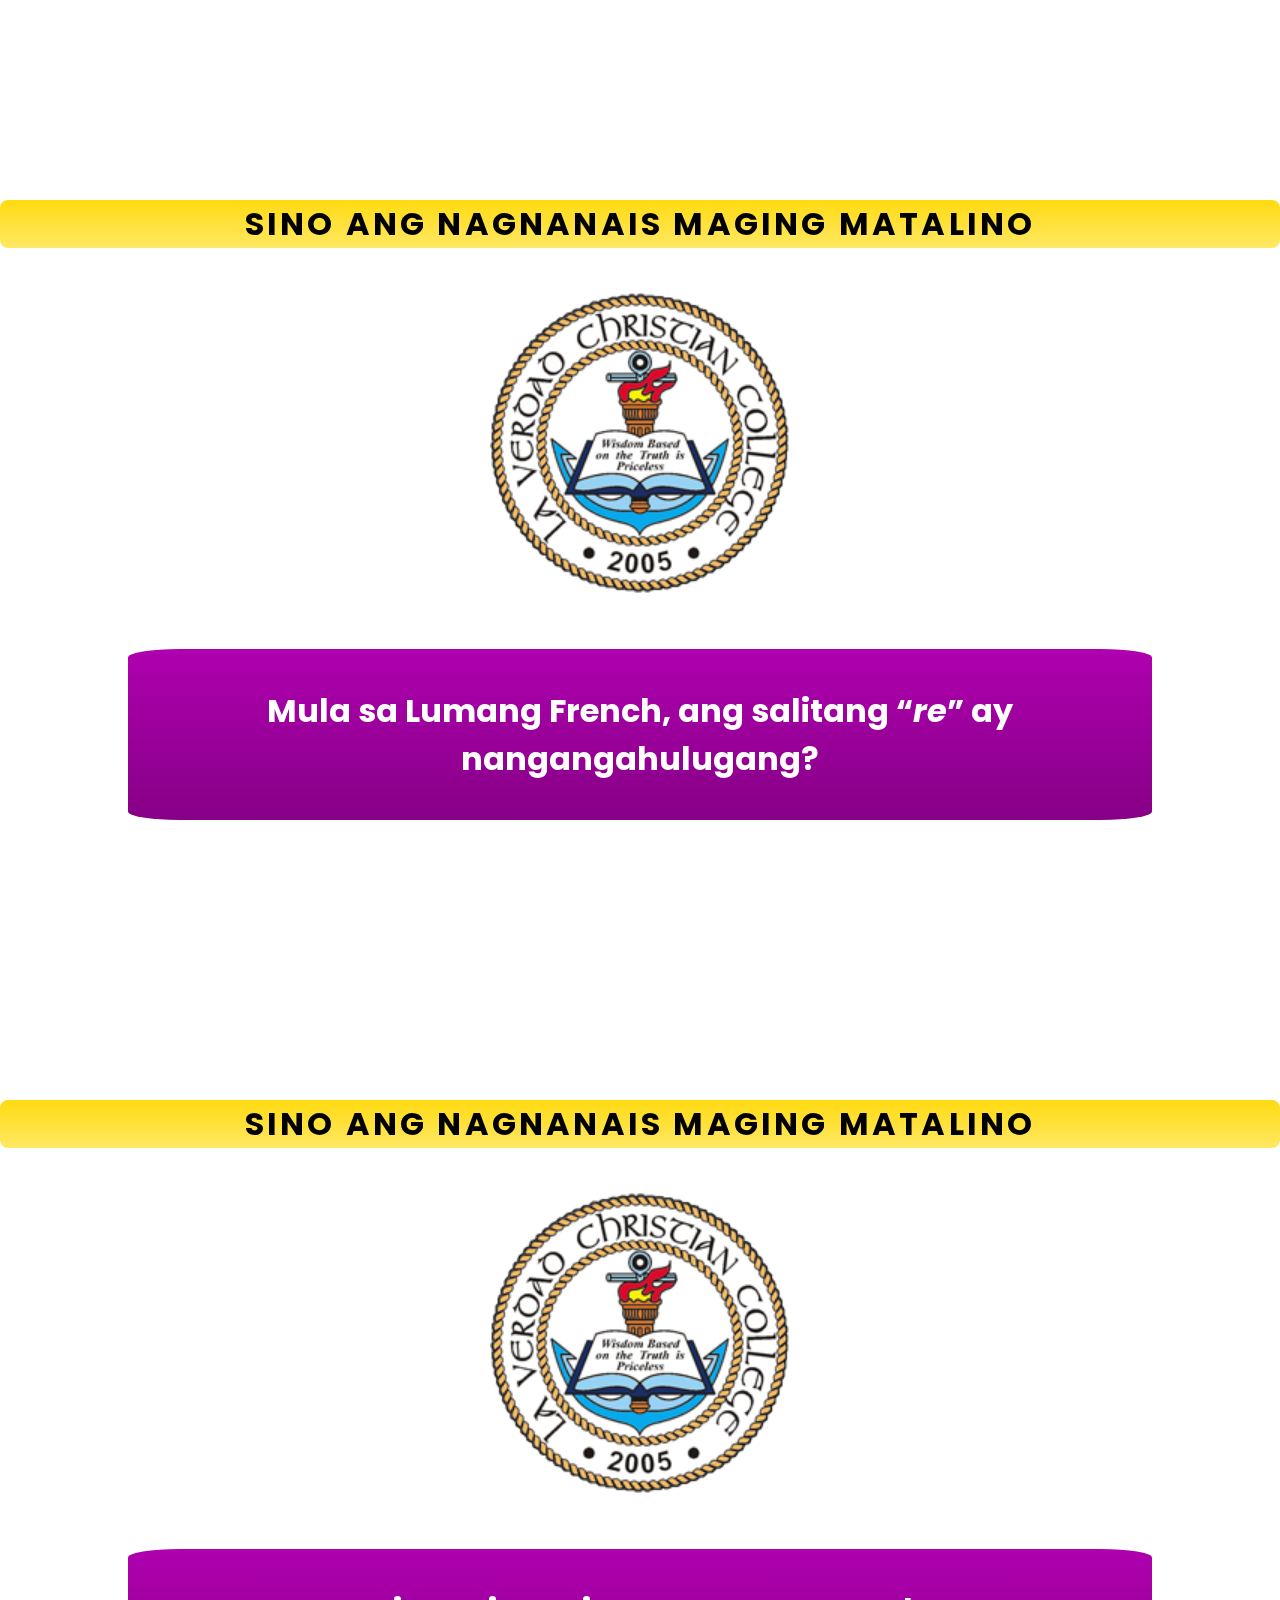
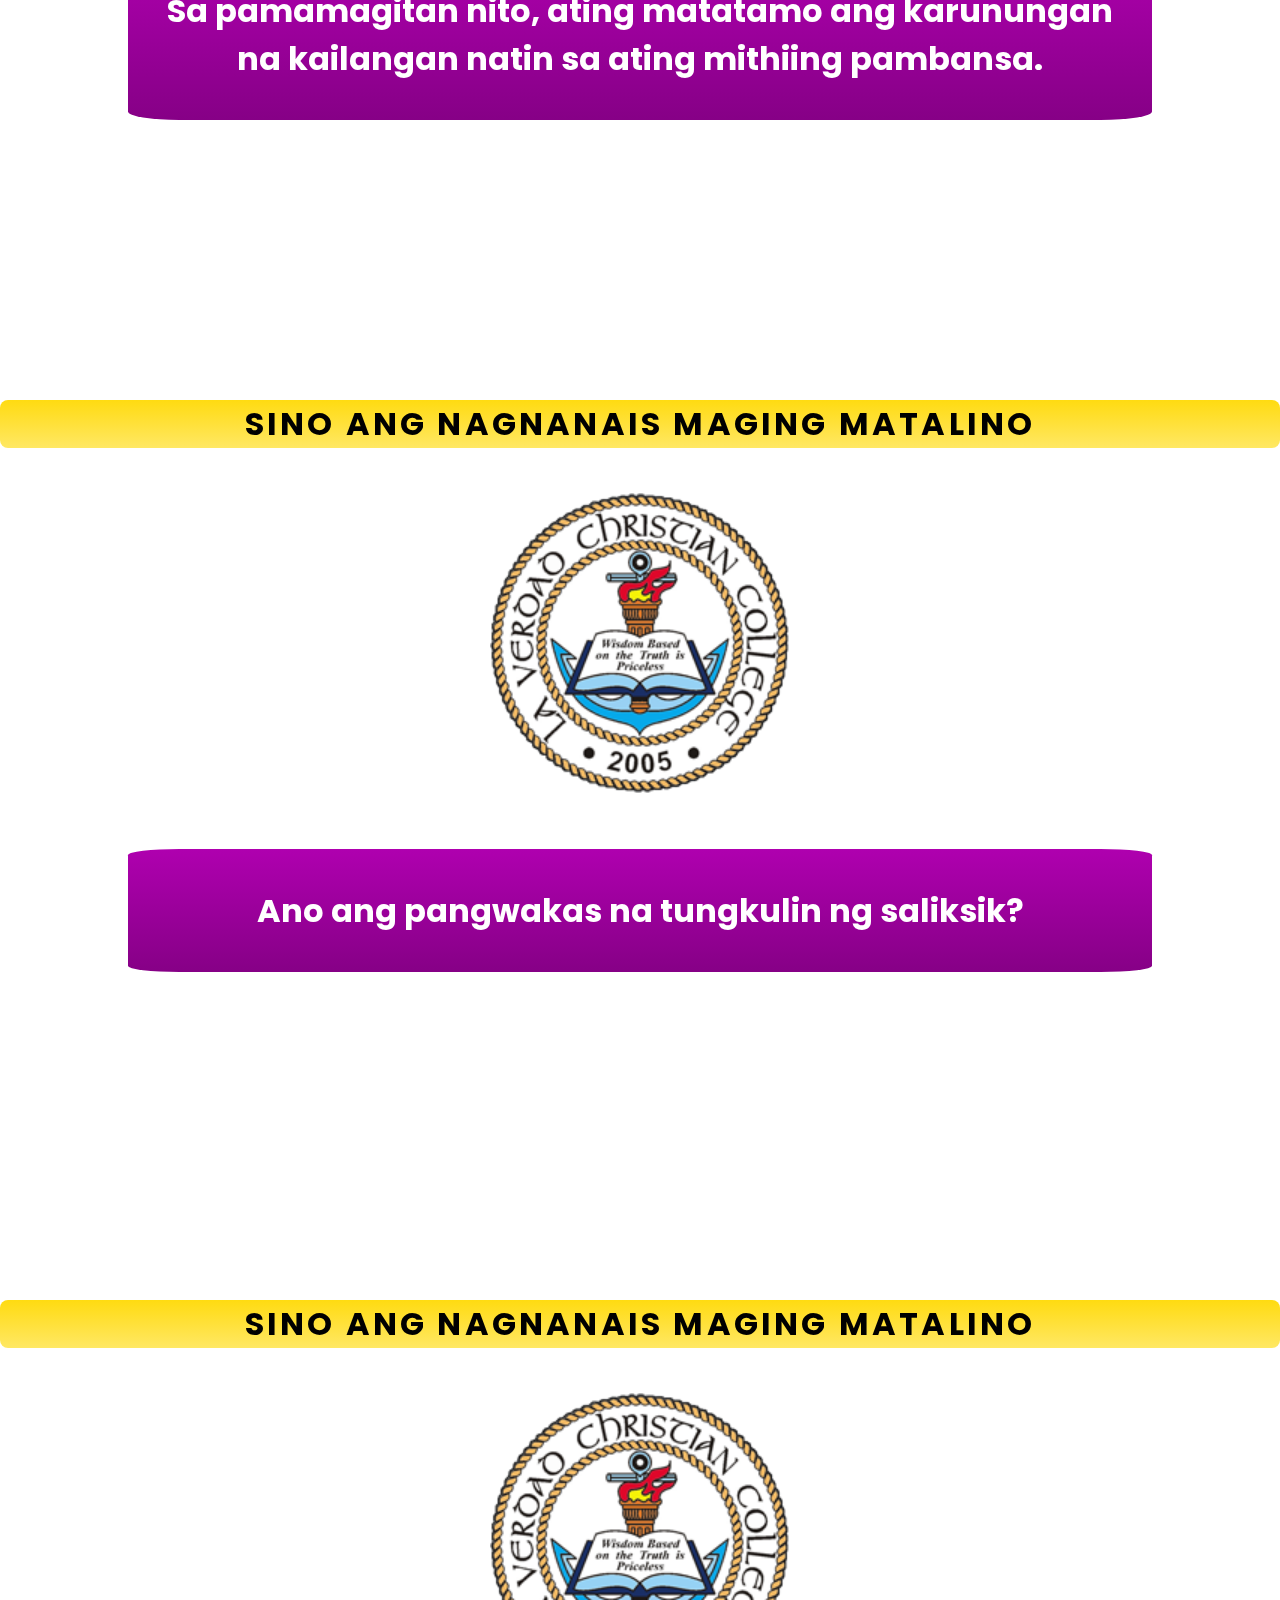
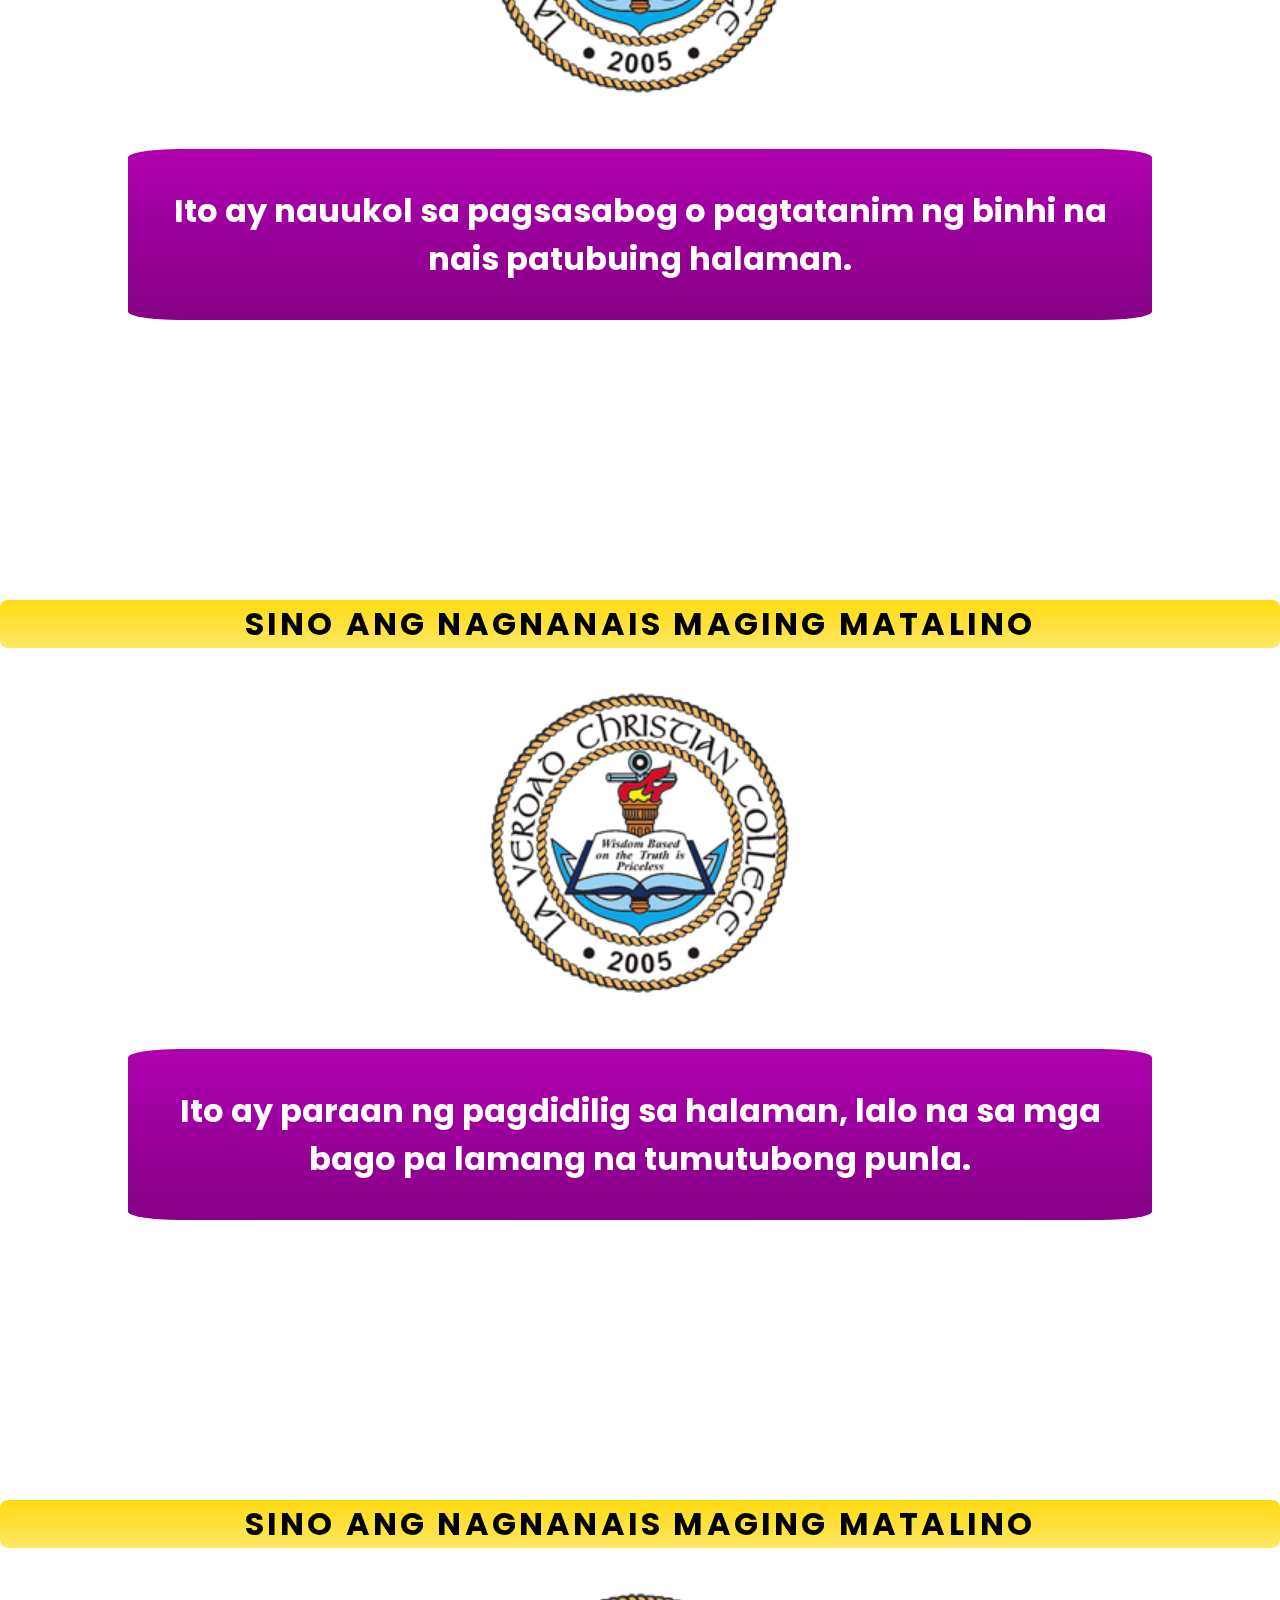
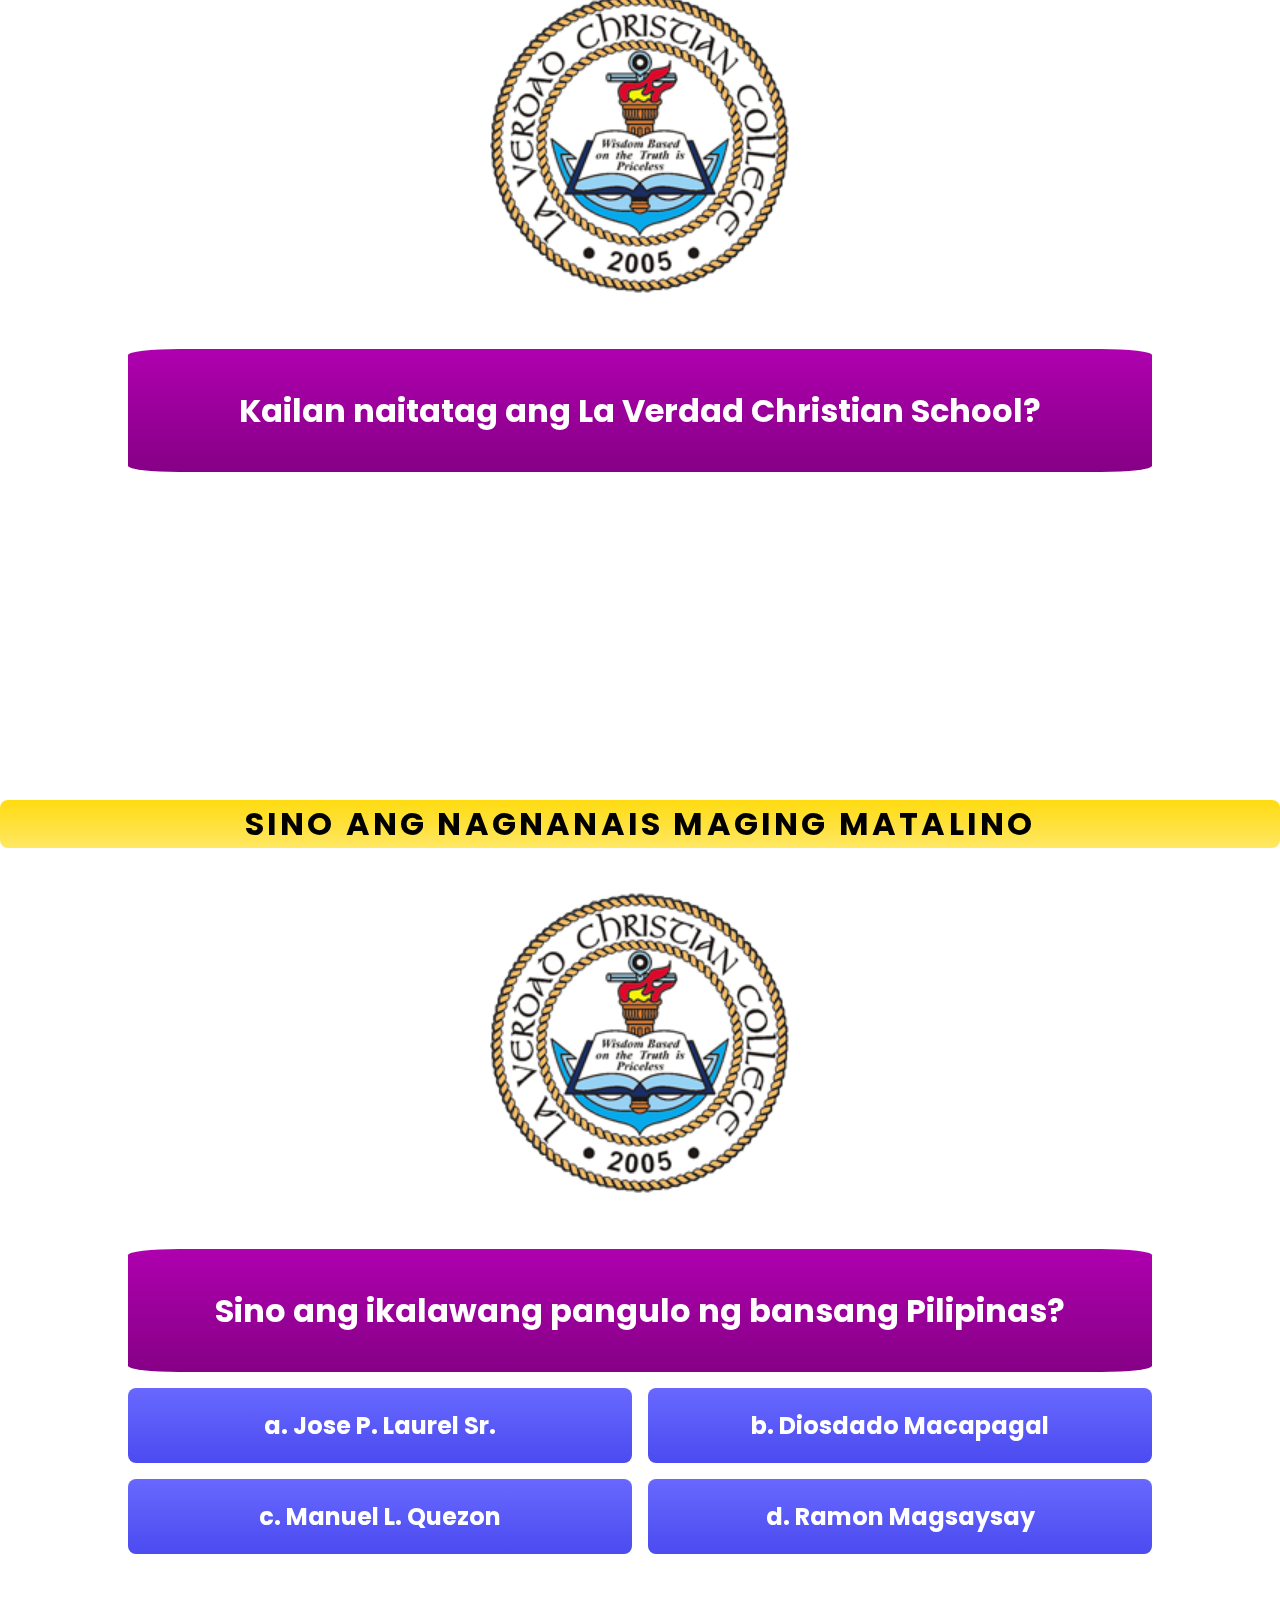
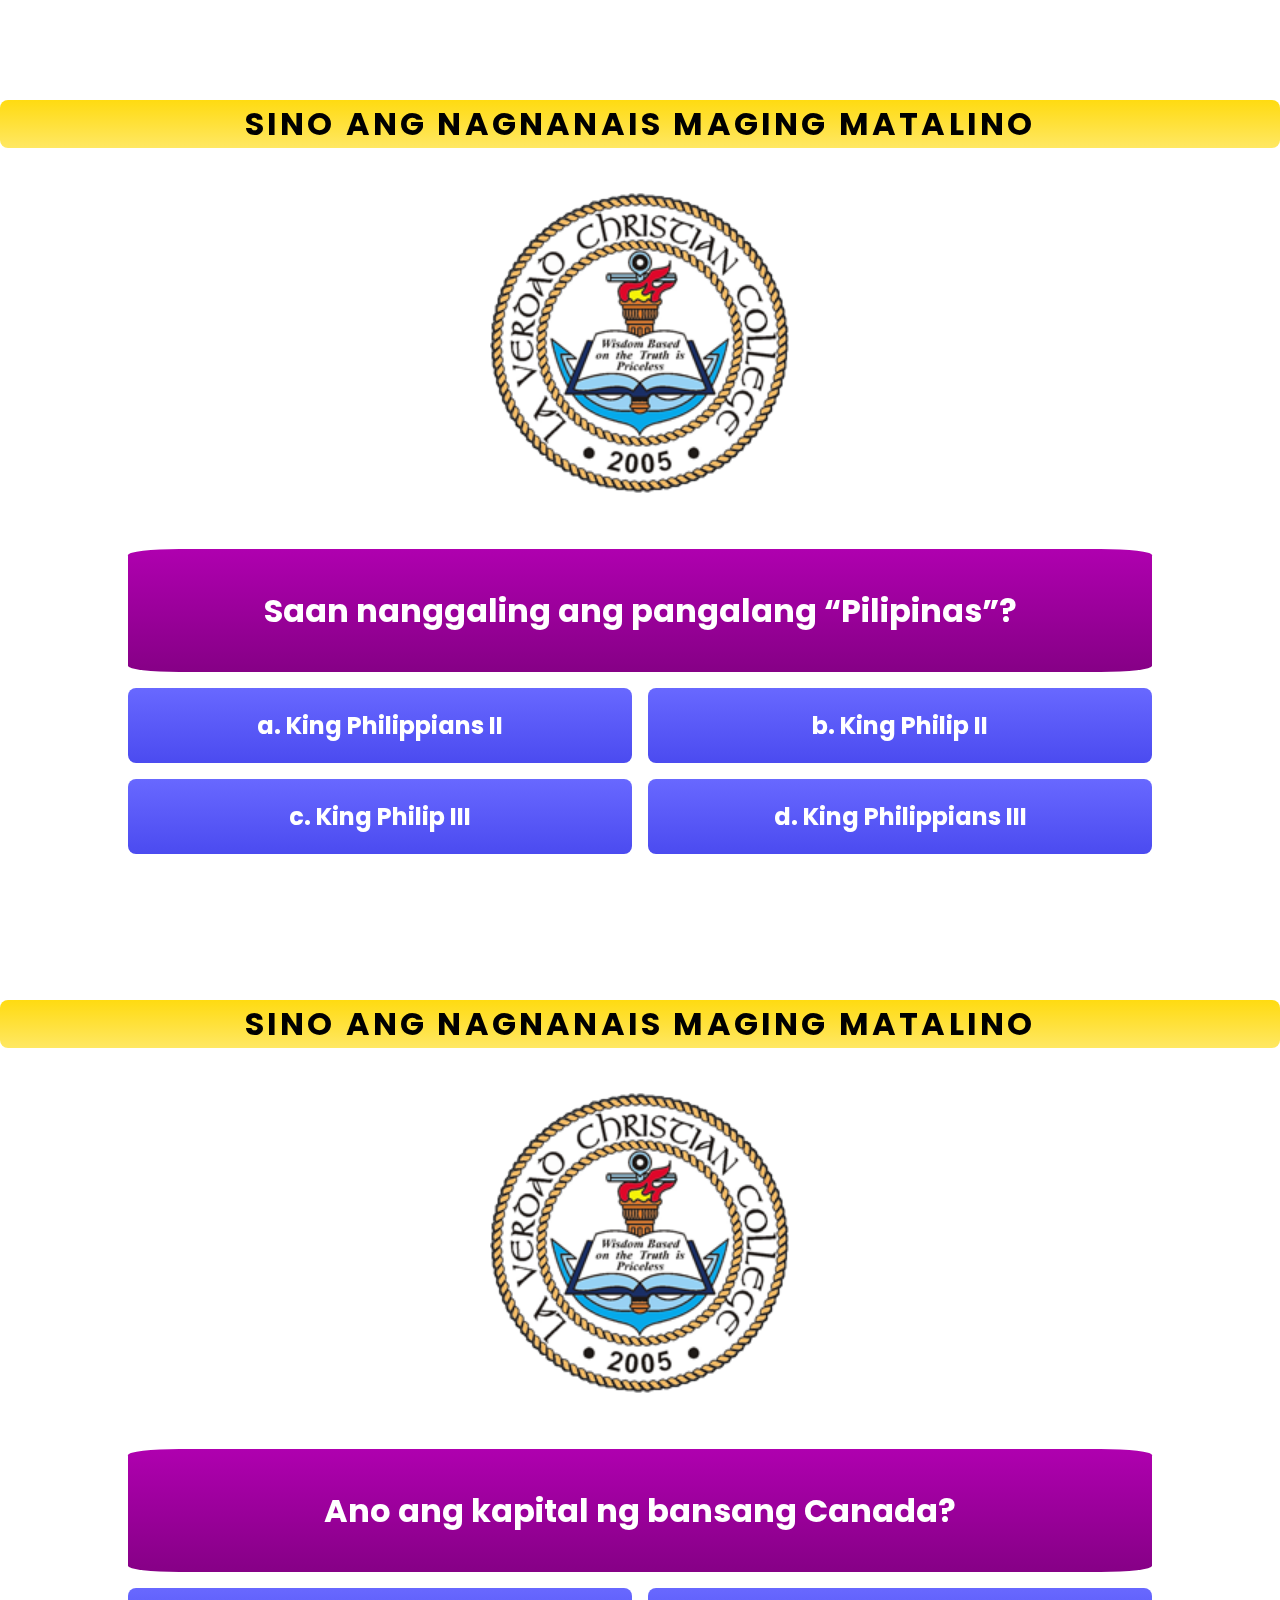
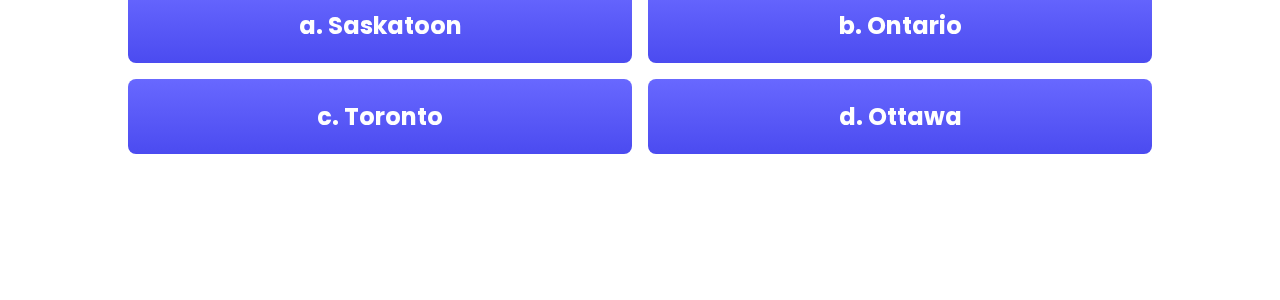
<file: page2.html>
<!DOCTYPE html>
<html lang="en">
  <head>
    <meta charset="UTF-8" />
    <meta http-equiv="X-UA-Compatible" content="IE=edge" />
    <meta name="viewport" content="width=device-width, initial-scale=1.0" />
    <link rel="stylesheet" href="style.css" />
    <script src="https://ajax.googleapis.com/ajax/libs/jquery/3.6.0/jquery.min.js"></script>
    <script src="/myscript.js"></script>
    <title>Group 4 - PIYESA</title>
  </head>
  <body>
    <div class="bg"></div>

    <div class="container banner">
      <div class="title"><h1>Sino Ang Nagnanais Maging Matalino</h1></div>
      <div class="lv-logo"><img width="300" src="/lvcc_logo.png" alt="" /></div>
      <div><h1>Intermediate round</h1></div>
      <div><h2>tara na!</h2></div>
    </div>

    <div class="container">
      <div class="title"><h1>Sino Ang Nagnanais Maging Matalino</h1></div>
      <div class="lv-logo"><img width="300" src="/lvcc_logo.png" alt="" /></div>
      <div class="reveal reveal1-2"><a>Reveal</a></div>
      <div class="next"><a href="#page2">Next</a></div>
      <div class="question">
        <h1>
          Sinasabi itong isang
          <q
            ><em
              >investigation into and study of materials and sources in order to
              establish facts and reach new conclusions</em
            ></q
          >
        </h1>
      </div>
      <div class="answer"><em class="identification1"></em></div>
    </div>

    <div id="page3" class="container">
      <div class="title"><h1>Sino Ang Nagnanais Maging Matalino</h1></div>
      <div class="lv-logo"><img width="300" src="/lvcc_logo.png" alt="" /></div>
      <div class="reveal reveal2-2"><a>Reveal</a></div>
      <div class="next"><a href="#page4">Next</a></div>
      <div class="question">
        <h1>
          Mula sa Lumang French, ang salitang <q><em>re</em></q> ay
          nangangahulugang?
        </h1>
      </div>
      <div class="answer"><em class="identification2"></em></div>
    </div>

    <div id="page4" class="container">
      <div class="title"><h1>Sino Ang Nagnanais Maging Matalino</h1></div>
      <div class="lv-logo"><img width="300" src="/lvcc_logo.png" alt="" /></div>
      <div class="reveal reveal2-3"><a>Reveal</a></div>
      <div class="next"><a href="#page5">Next</a></div>
      <div class="question">
        <h1>
          Sa pamamagitan nito, ating matatamo ang karunungan na kailangan natin
          sa ating mithiing pambansa.
        </h1>
      </div>
      <div class="answer"><em class="identification3"></em></div>
    </div>

    <div id="page2" class="container">
      <div class="title"><h1>Sino Ang Nagnanais Maging Matalino</h1></div>
      <div class="lv-logo"><img width="300" src="/lvcc_logo.png" alt="" /></div>
      <div class="reveal reveal2-4"><a>Reveal</a></div>
      <div class="next"><a href="#page3">Next</a></div>
      <div class="question">
        <h1>Ano ang pangwakas na tungkulin ng saliksik?</h1>
      </div>
      <div class="answer"><em class="identification4"></em></div>
    </div>

    <div id="page5" class="container">
      <div class="title"><h1>Sino Ang Nagnanais Maging Matalino</h1></div>
      <div class="lv-logo"><img width="300" src="/lvcc_logo.png" alt="" /></div>
      <div class="reveal reveal2-5"><a>Reveal</a></div>
      <div class="next"><a href="#page6">next</a></div>
      <div class="question">
        <h1>
          Ito ay nauukol sa pagsasabog o pagtatanim ng binhi na nais patubuing
          halaman.
        </h1>
      </div>
      <div class="answer"><em class="identification5"></em></div>
    </div>

    <div id="page6" class="container">
      <div class="title"><h1>Sino Ang Nagnanais Maging Matalino</h1></div>
      <div class="lv-logo"><img width="300" src="/lvcc_logo.png" alt="" /></div>
      <div class="reveal reveal2-6"><a>Reveal</a></div>
      <div class="next"><a href="#page7">next</a></div>
      <div class="question">
        <h1>
          Ito ay paraan ng pagdidilig sa halaman, lalo na sa mga bago pa lamang
          na tumutubong punla.
        </h1>
      </div>
      <div class="answer"><em class="identification6"></em></div>
    </div>

    <div id="page7" class="container">
      <div class="title"><h1>Sino Ang Nagnanais Maging Matalino</h1></div>
      <div class="lv-logo"><img width="300" src="/lvcc_logo.png" alt="" /></div>
      <div class="reveal reveal2-7"><a>Reveal</a></div>
      <div class="next"><a href="#page8">next</a></div>
      <div class="question">
        <h1>Kailan naitatag ang La Verdad Christian School?</h1>
      </div>
      <div class="answer"><em class="identification7"></em></div>
    </div>

    <div id="page8" class="container">
      <div class="title"><h1>Sino Ang Nagnanais Maging Matalino</h1></div>
      <div class="lv-logo"><img width="300" src="/lvcc_logo.png" alt="" /></div>
      <div class="reveal reveal2-8"><a>Reveal</a></div>
      <div class="next"><a href="#page9">next</a></div>
      <div class="question">
        <h1>Sino ang ikalawang pangulo ng bansang Pilipinas?</h1>
      </div>
      <div class="choices">
        <div class="item item2-8-w">
          <h2>a. Jose P. Laurel Sr.</h2>
        </div>
        <div class="item item2-8-w">
          <h2>b. Diosdado Macapagal</h2>
        </div>
        <div class="item item2-8-r">
          <h2>c. Manuel L. Quezon</h2>
        </div>
        <div class="item item2-8-w">
          <h2>d. Ramon Magsaysay</h2>
        </div>
      </div>
    </div>

    <div id="page9" class="container">
      <div class="title"><h1>Sino Ang Nagnanais Maging Matalino</h1></div>
      <div class="lv-logo"><img width="300" src="/lvcc_logo.png" alt="" /></div>
      <div class="reveal reveal2-9"><a>Reveal</a></div>
      <div class="next"><a href="#page10">next</a></div>
      <div class="question">
        <h1>Saan nanggaling ang pangalang <q>Pilipinas</q>?</h1>
      </div>
      <div class="choices">
        <div class="item item2-9-w">
          <h2>a. King Philippians II</h2>
        </div>
        <div class="item item2-9-r">
          <h2>b. King Philip II</h2>
        </div>
        <div class="item item2-9-w">
          <h2>c. King Philip III</h2>
        </div>
        <div class="item item2-9-w">
          <h2>d. King Philippians III</h2>
        </div>
      </div>
    </div>

    <div id="page10" class="container">
      <div class="title"><h1>Sino Ang Nagnanais Maging Matalino</h1></div>
      <div class="lv-logo"><img width="300" src="/lvcc_logo.png" alt="" /></div>
      <div class="reveal reveal2-10"><a>Reveal</a></div>
      <div class="next"><a href="/page3.html">end</a></div>
      <div class="question">
        <h1>Ano ang kapital ng bansang Canada?</h1>
      </div>
      <div class="choices">
        <div class="item item2-10-w">
          <h2>a. Saskatoon</h2>
        </div>
        <div class="item item2-10-w">
          <h2>b. Ontario</h2>
        </div>
        <div class="item item2-10-w">
          <h2>c. Toronto</h2>
        </div>
        <div class="item item2-10-r">
          <h2>d. Ottawa</h2>
        </div>
      </div>
    </div>
  </body>
</html>
</file>
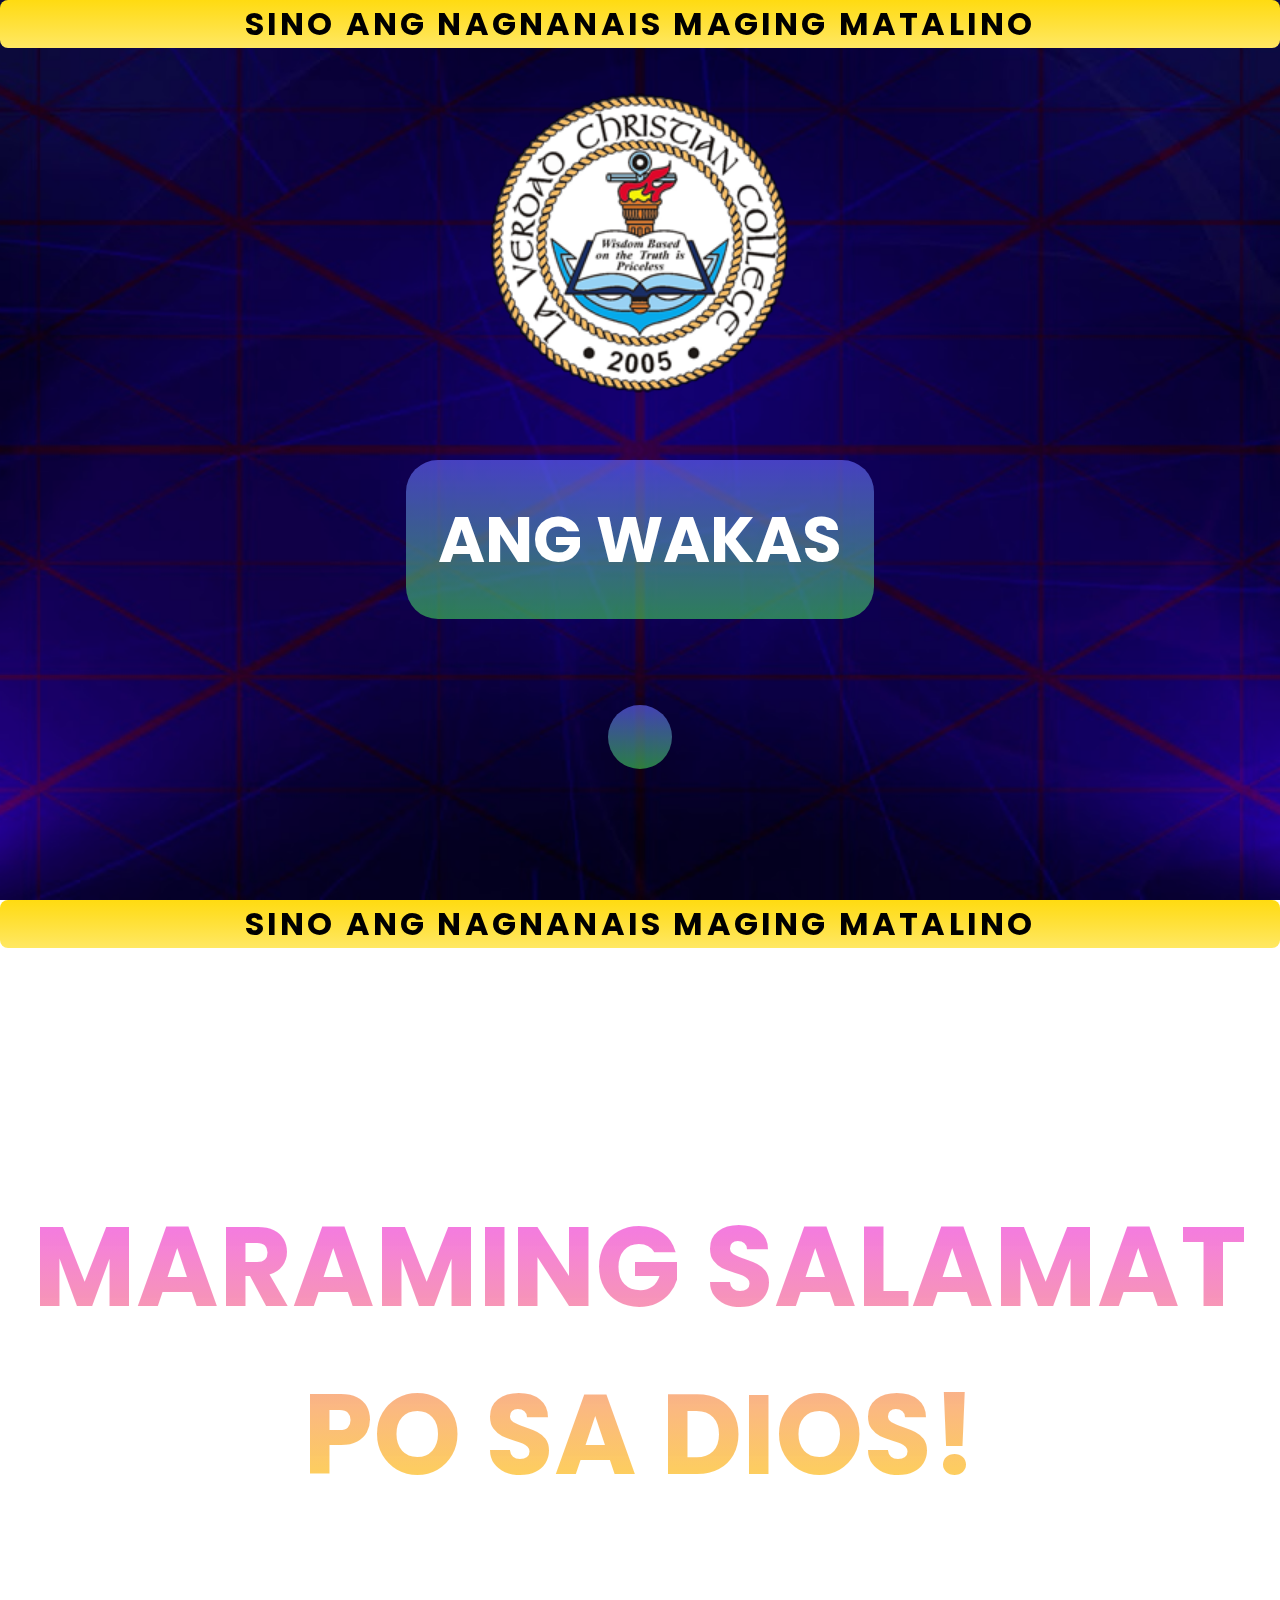
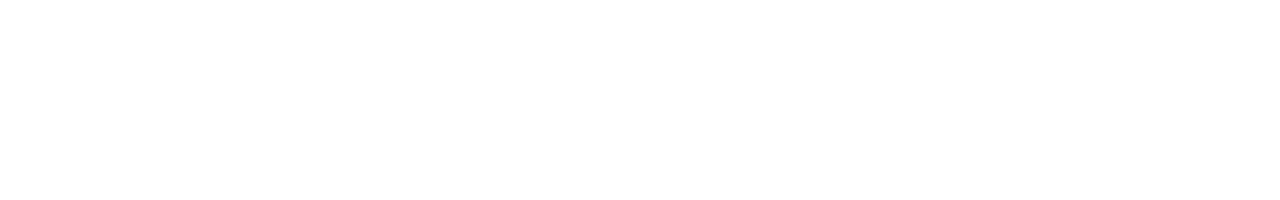
<file: page3.html>
<!DOCTYPE html>
<html lang="en">
  <head>
    <meta charset="UTF-8" />
    <meta http-equiv="X-UA-Compatible" content="IE=edge" />
    <meta name="viewport" content="width=device-width, initial-scale=1.0" />
    <link rel="stylesheet" href="style.css" />
    <script src="https://ajax.googleapis.com/ajax/libs/jquery/3.6.0/jquery.min.js"></script>
    <script src="/myscript.js"></script>
    <title>Group 4 - PIYESA</title>
  </head>
  <body>
    <div class="bg"></div>

    <div class="container banner">
      <div class="title"><h1>Sino Ang Nagnanais Maging Matalino</h1></div>
      <div class="lv-logo"><img width="300" src="/lvcc_logo.png" alt="" /></div>
      <div><h1>ANG WAKAS</h1></div>
      <div><h2></h2></div>
    </div>
    <div class="container">
      <div class="title"><h1>Sino Ang Nagnanais Maging Matalino</h1></div>
      <div class="end"><h1>Maraming salamat po sa Dios!</h1></div>
    </div>
  </body>
</html>
</file>
<file: style.css>
@import url('https://fonts.googleapis.com/css2?family=Poppins:wght@100;300;400;700&display=swap');

body{
    font-family: 'Poppins', sans-serif; 
    margin: 0;
    padding: 0;
    box-sizing: border-box;
    color: white;
    overflow: hidden;
}

.next a{
    border: 1px solid white;
    color: white;
    padding: .8rem 2rem;
    font-size: 1.5rem;
    font-weight: 700;
    text-transform: uppercase;
    letter-spacing: .5rem;
    text-decoration: none;
    transition: all .3s;
    position: absolute;
    top: 6rem;
    right: 2rem;
    z-index: 3;
}

.next a:hover{
    background-image: linear-gradient(rgb(68, 68, 255), rgb(110, 110, 255), rgb(153, 153, 255));
    color: rgb(54, 50, 50);
}

.reveal a{
    border: 1px solid white;
    color: white;
    padding: .8rem 2rem;
    font-size: 1.5rem;
    font-weight: 700;
    text-transform: uppercase;
    letter-spacing: .5rem;
    text-decoration: none;
    transition: all .3s;
    position: absolute;
    top: 6rem;
    left: 2rem;
    cursor: pointer;
}

.reveal a:hover{
    background-image: linear-gradient(rgb(255, 180, 68), rgb(255, 209, 110), rgb(255, 207, 153));
    color: rgb(70, 110, 126);
}


.title{
    width: 100%;
}

.title h1{
    text-align: center;
    text-transform: uppercase;
    letter-spacing: .2rem;
    color:black;
    background-image: linear-gradient(rgb(255, 219, 17), rgb(255, 225, 58),rgb(255, 232, 100));
    border-radius: .5rem;
    margin-top: 0;
}

.banner div:nth-child(3) h1{
    padding: 2rem;
    font-size: 4rem;
    text-transform: uppercase;
    background-image: linear-gradient(rgba(104, 104, 255, 0.623), rgba(75, 240, 97, 0.527));
    border-radius: 2rem;
}

.banner div h2{
    padding: 2rem;
    font-size: 2rem;
    text-transform: uppercase;
    background-image: linear-gradient(rgba(104, 104, 255, 0.623), rgba(75, 240, 97, 0.527));
    border-radius: 2rem;
    transition: all .5s;
    cursor: pointer;
}
.banner div h2:hover{
    background-image: linear-gradient(rgb(255, 78, 65), rgba(86, 75, 240, 0.527));
}


.bg{
    background: url(bg.jpg) center no-repeat ;
    background-size: cover;
    height: 100vh;
    width: 100vw;
    position: fixed;
    top: 0;
    z-index: -1;
}

.container{
    height: 100vh;
    display: flex;
    flex-direction: column;
    align-items: center;
    z-index: 1;
    gap: 1rem;
    position: relative;
}

.lv-logo{
    display: flex;
    justify-content: center;
    margin-top: .5rem;
    margin-bottom: .5rem;
    
}

.question{
    background-image: linear-gradient(rgb(175, 0, 175), rgb(134, 0, 134));
    border-radius: 5%;
    text-align: center;
    width: 80%;
}

.question h1{
    padding: 1rem;
}

.choices{
    display: grid;
    grid-template-columns: repeat(2, 1fr);
    width: 80%;
    gap: 1rem;
    text-align: center;
    align-items: center;
}

.item{
    background-image: linear-gradient(rgb(104, 104, 255), rgb(75, 75, 240));
    border-radius: .5rem;
    width: 100%;
    transition: all .3s;
    cursor: pointer;
}

.item:hover{
    transform: scale(1.025);
    background-image: linear-gradient(rgb(53, 53, 255), rgb(46, 46, 240));
    color: rgb(255, 184, 51);
}

.correct-answer{
    background-image: linear-gradient(rgb(109, 255, 104), rgb(108, 240, 75));
}

.diplay-none{
    display: none;
}

.correct-answer1{
    background-image: linear-gradient(rgb(134, 255, 104), rgb(81, 240, 75));
    color: rgb(41, 40, 40);
}

.wrong-answer1{
    background-image: linear-gradient(rgb(255, 81, 81), rgb(255, 43, 43));
}


/* PAGE 2 */
.answer{
    background-image: linear-gradient(rgb(134, 255, 104), rgb(81, 240, 75));
    width: 80%;
    color:black;
    text-align: center;
    font-size: 3rem;
    display: flex;
    justify-content: center;
    border-radius: 5%;
    font-weight: 600;
}

.end h1{
    background-image: linear-gradient(rgb(242, 104, 255), rgba(255, 225, 57, 0.973));
    position: absolute;
    padding: 1rem;
    text-align: center;
    border-radius: 1rem;
    font-size: 7rem;
    left: 0;
    top: 12rem;
    -webkit-background-clip: text;
    -webkit-text-fill-color: transparent;
    text-transform: uppercase;
}
</file>
